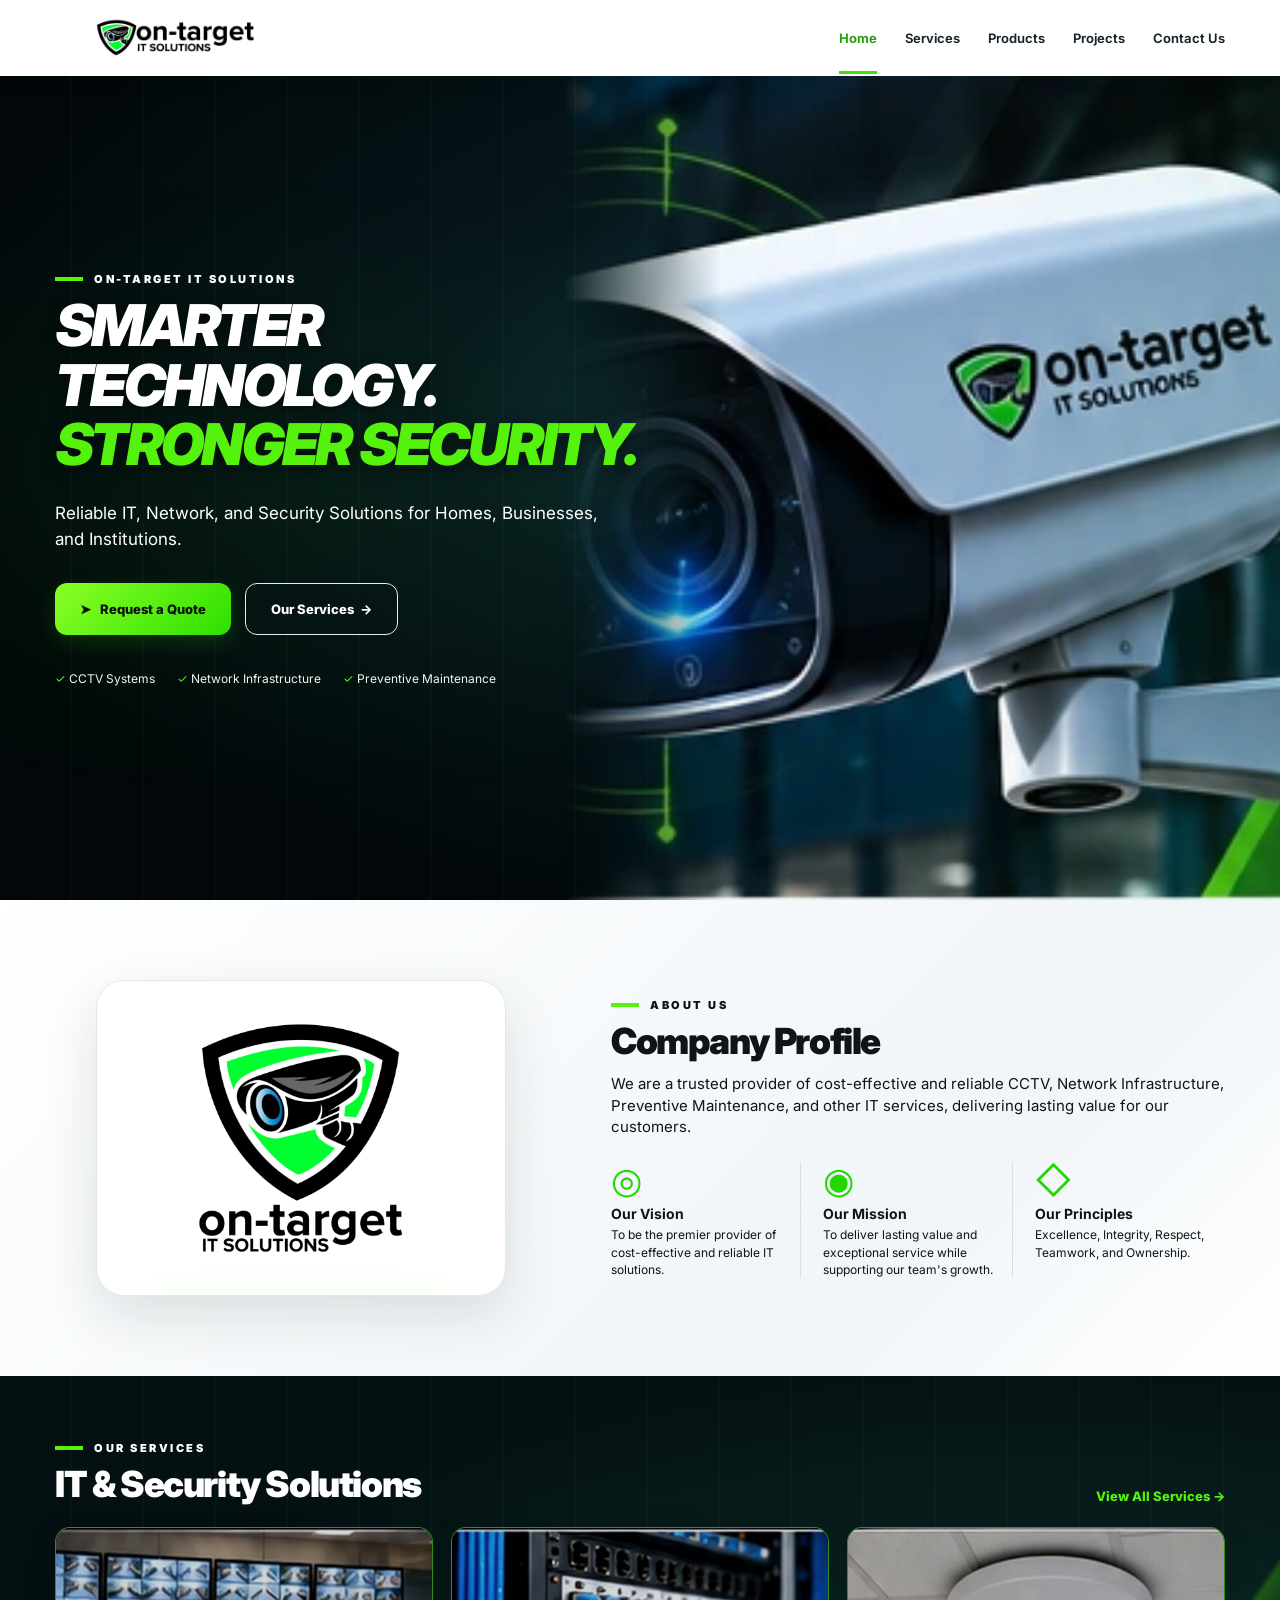
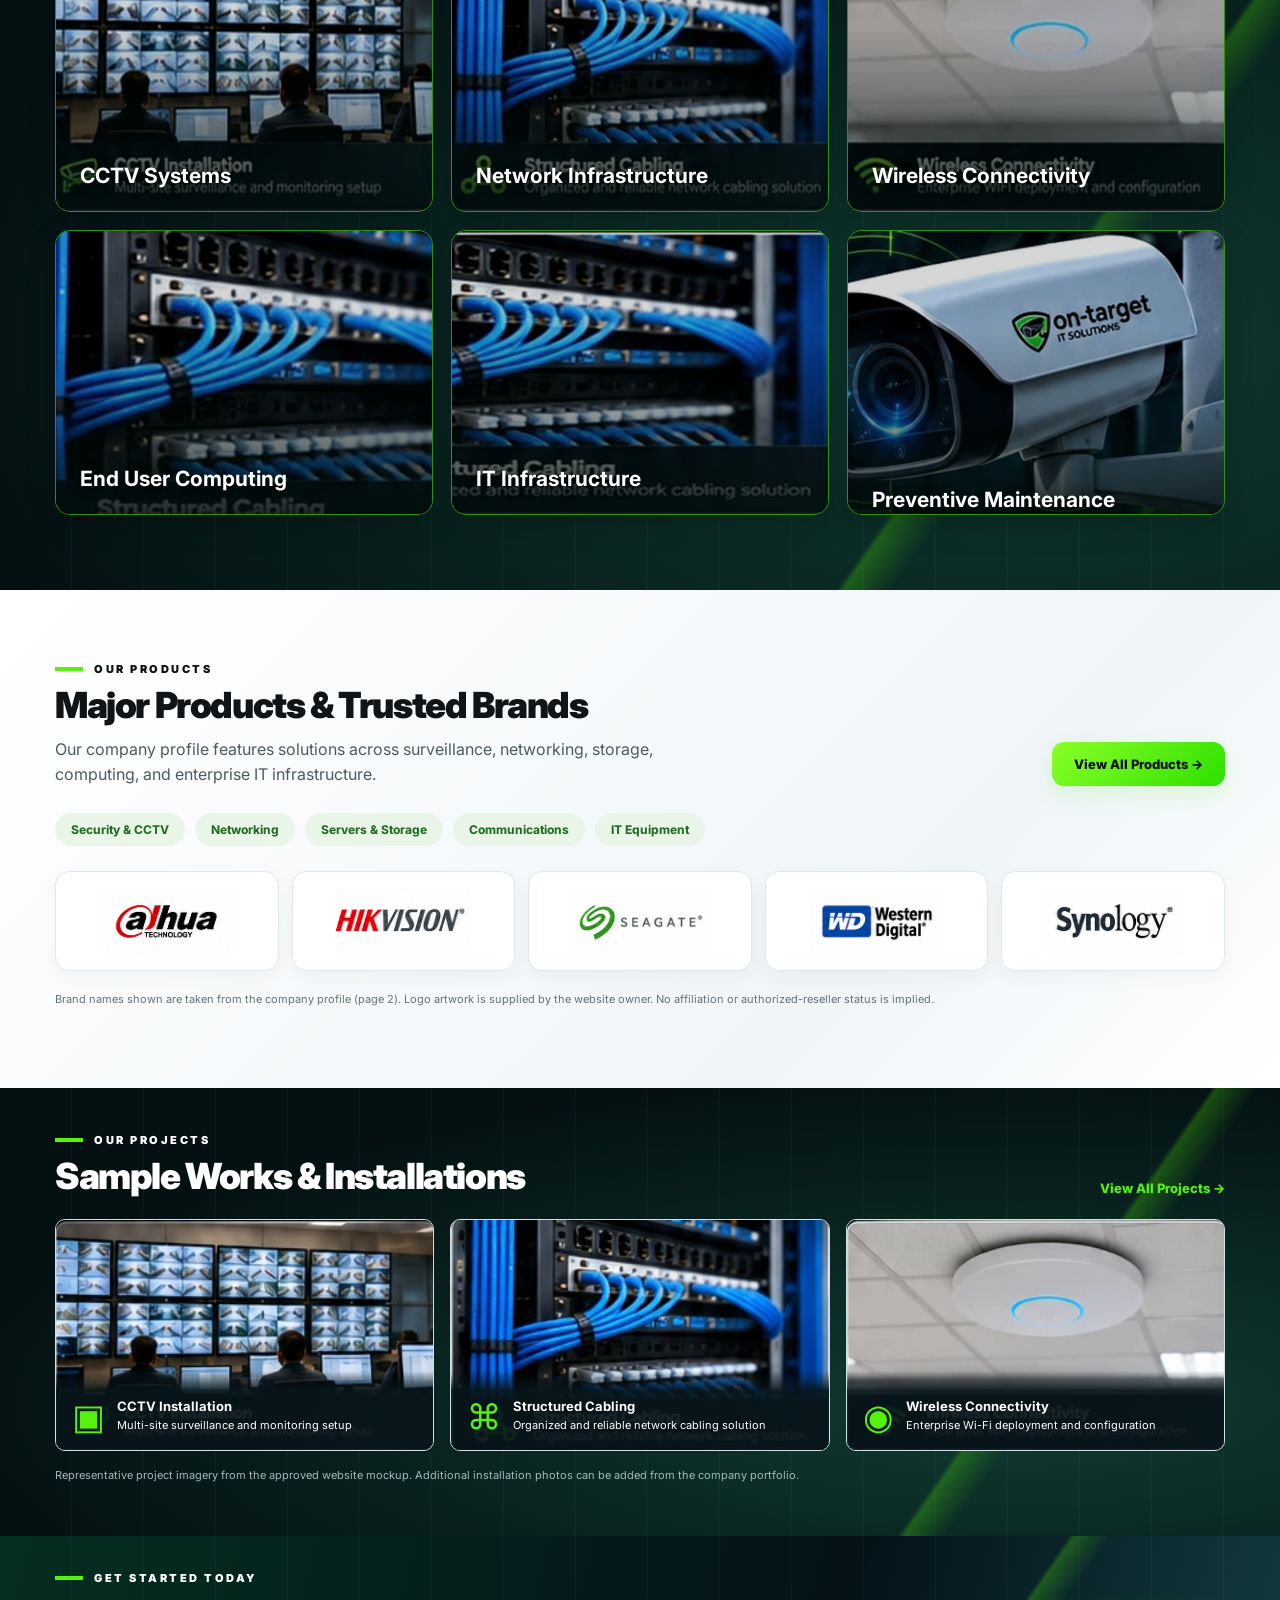
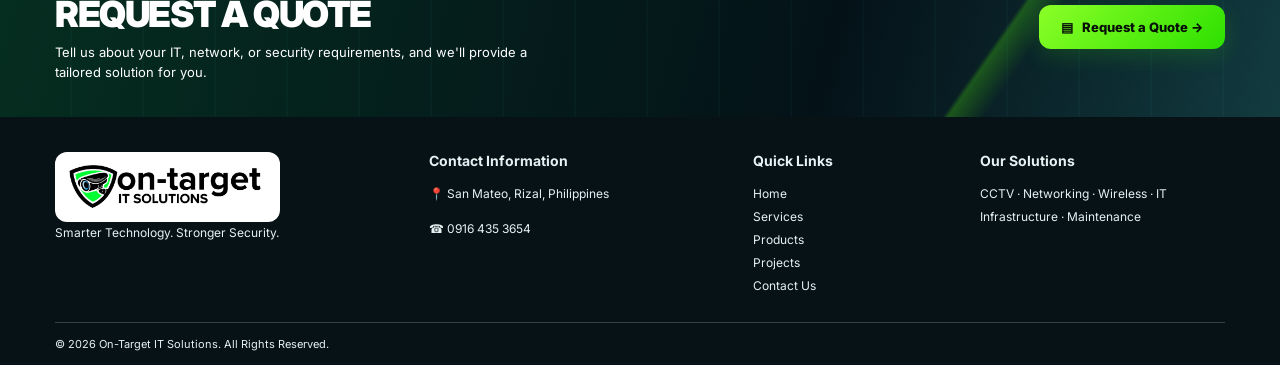
<file: index.html>
<!DOCTYPE html>

<html lang="en"><head><meta charset="utf-8"/><meta content="width=device-width,initial-scale=1" name="viewport"/><meta content="#071014" name="theme-color"/><meta content="On-Target IT Solutions offers CCTV systems, network infrastructure, wireless connectivity and preventive maintenance in Rizal, Philippines." name="description"/><title>On-Target IT Solutions | Home</title><link href="assets/logo-stacked.jpg" rel="icon"/><link href="https://fonts.googleapis.com" rel="preconnect"/><link crossorigin="" href="https://fonts.gstatic.com" rel="preconnect"/><link href="https://fonts.googleapis.com/css2?family=Inter:wght@400;500;600;700;800;900&amp;display=swap" rel="stylesheet"/><link href="css/styles.css" rel="stylesheet"/><script defer="" src="js/script.js"></script></head><body>
<div aria-label="Loading" id="preloader"><div class="loader-mark"><span class="lens"></span><span class="orbit orbit-one"></span><span class="orbit orbit-two"></span></div><strong>ON-TARGET <span>IT SOLUTIONS</span></strong></div>
<header class="site-header"><div class="container nav-wrap"><a aria-label="On-Target home" class="brand" href="#home"><img alt="On-Target IT Solutions logo" src="assets/logo-horizontal.jpg"/></a><button aria-expanded="false" aria-label="Toggle navigation" class="menu-toggle"><span></span><span></span><span></span></button><nav aria-label="Main navigation" class="nav-links"><a class="active" href="#home">Home</a><a class="" href="services/index.html">Services</a><a class="" href="products/index.html">Products</a><a class="" href="projects/index.html">Projects</a><a class="" href="contact/index.html">Contact Us</a></nav></div></header>
<main><section class="hero" id="home"><div class="hero-grid"></div><div class="hero-visual"><img alt="CCTV security camera" src="assets/hero-camera.webp"/></div><div class="container hero-inner"><div class="hero-copy reveal"><div class="eyebrow light">ON-TARGET IT SOLUTIONS</div><h1>SMARTER<br/>TECHNOLOGY.<br/><em>STRONGER SECURITY.</em></h1><p>Reliable IT, Network, and Security Solutions for Homes, Businesses, and Institutions.</p><div class="hero-actions"><a class="btn btn-primary" href="request-quote/index.html">➤   Request a Quote</a><a class="btn btn-outline" href="services/index.html">Our Services  →</a></div><div class="hero-points"><span>✓ CCTV Systems</span><span>✓ Network Infrastructure</span><span>✓ Preventive Maintenance</span></div></div></div></section><section class="about section-light about-enhanced" id="about"><div class="container about-layout"><div class="about-image reveal about-photo-intro about-stage"><div class="about-logo-card"><img alt="Original On-Target IT Solutions shield and company logo" src="assets/logo-stacked.jpg"/></div></div><div class="about-content reveal about-text-intro about-stage"><div class="eyebrow">ABOUT US</div><h2>Company Profile</h2><p class="lead">We are a trusted provider of cost-effective and reliable CCTV, Network Infrastructure, Preventive Maintenance, and other IT services, delivering lasting value for our customers.</p><div class="values"><article><div class="value-icon">◎</div><h3>Our Vision</h3><p>To be the premier provider of cost-effective and reliable IT solutions.</p></article><article><div class="value-icon">◉</div><h3>Our Mission</h3><p>To deliver lasting value and exceptional service while supporting our team's growth.</p></article><article><div class="value-icon">◇</div><h3>Our Principles</h3><p>Excellence, Integrity, Respect, Teamwork, and Ownership.</p></article></div></div></div></section><section class="services section-dark" id="services"><div class="container"><div class="section-heading reveal"><div><div class="eyebrow light">OUR SERVICES</div><h2>IT &amp; Security Solutions</h2></div><a class="section-link" href="services/">View All Services →</a></div><div class="service-grid"><article aria-label="CCTV Systems" class="service-card service-photo-card reveal" tabindex="0"><img alt="CCTV Systems service photo" class="service-photo" loading="lazy" src="assets/services/service-1.webp"/><div class="service-photo-shade"></div><div class="service-photo-content"><span class="service-photo-kicker">01 / OUR SERVICES</span><h3>CCTV Systems</h3><p>Installation, configuration, monitoring and maintenance.</p></div></article><article aria-label="Network Infrastructure" class="service-card service-photo-card reveal" tabindex="0"><img alt="Network Infrastructure service photo" class="service-photo" loading="lazy" src="assets/services/service-2.webp"/><div class="service-photo-shade"></div><div class="service-photo-content"><span class="service-photo-kicker">02 / OUR SERVICES</span><h3>Network Infrastructure</h3><p>LAN cabling, network switches, firewall and infrastructure.</p></div></article><article aria-label="Wireless Connectivity" class="service-card service-photo-card reveal" tabindex="0"><img alt="Wireless Connectivity service photo" class="service-photo" loading="lazy" src="assets/services/service-3.webp"/><div class="service-photo-shade"></div><div class="service-photo-content"><span class="service-photo-kicker">03 / OUR SERVICES</span><h3>Wireless Connectivity</h3><p>Wi-Fi access points and wireless coverage solutions.</p></div></article><article aria-label="End User Computing" class="service-card service-photo-card reveal" tabindex="0"><img alt="End User Computing service photo" class="service-photo" loading="lazy" src="assets/services/service-4.webp"/><div class="service-photo-shade"></div><div class="service-photo-content"><span class="service-photo-kicker">04 / OUR SERVICES</span><h3>End User Computing</h3><p>Laptops, desktops, MS Office and anti-virus solutions.</p></div></article><article aria-label="IT Infrastructure" class="service-card service-photo-card reveal" tabindex="0"><img alt="IT Infrastructure service photo" class="service-photo" loading="lazy" src="assets/services/service-5.webp"/><div class="service-photo-shade"></div><div class="service-photo-content"><span class="service-photo-kicker">05 / OUR SERVICES</span><h3>IT Infrastructure</h3><p>Servers, PABX/phone gateways, backup and restore.</p></div></article><article aria-label="Preventive Maintenance" class="service-card service-photo-card reveal" tabindex="0"><img alt="Preventive Maintenance service photo" class="service-photo" loading="lazy" src="assets/services/service-6.webp"/><div class="service-photo-shade"></div><div class="service-photo-content"><span class="service-photo-kicker">06 / OUR SERVICES</span><h3>Preventive Maintenance</h3><p>Routine maintenance to ensure system reliability.</p></div></article></div></div></section><section class="products section-light products-expanded" id="products"><div class="container"><div class="product-heading reveal"><div><div class="eyebrow">OUR PRODUCTS</div><h2>Major Products &amp; Trusted Brands</h2><p>Our company profile features solutions across surveillance, networking, storage, computing, and enterprise IT infrastructure.</p></div><a class="btn btn-primary" href="products/">View All Products →</a></div><div class="product-categories"><span>Security &amp; CCTV</span><span>Networking</span><span>Servers &amp; Storage</span><span>Communications</span><span>IT Equipment</span></div><div class="brand-showcase">
<div class="brand-tile reveal"><img alt="Dahua logo" class="brand-logo-image" loading="lazy" src="assets/brands/dahua.png"/></div><div class="brand-tile reveal"><img alt="HIKVISION logo" class="brand-logo-image" loading="lazy" src="assets/brands/hikvision.png"/></div><div class="brand-tile reveal"><img alt="Seagate logo" class="brand-logo-image" loading="lazy" src="assets/brands/seagate.png"/></div><div class="brand-tile reveal"><img alt="Western Digital logo" class="brand-logo-image" loading="lazy" src="assets/brands/western-digital.png"/></div><div class="brand-tile reveal"><img alt="Synology logo" class="brand-logo-image" loading="lazy" src="assets/brands/synology.png"/></div></div><p class="catalog-note">Brand names shown are taken from the company profile (page 2). Logo artwork is supplied by the website owner. No affiliation or authorized-reseller status is implied.</p></div></section><section class="projects section-dark" id="projects"><div class="container"><div class="section-heading reveal"><div><div class="eyebrow light">OUR PROJECTS</div><h2>Sample Works &amp; Installations</h2></div><a class="section-link" href="projects/">View All Projects →</a></div><div class="project-grid"><button class="project-card reveal" data-image="assets/project-cctv.webp" data-title="CCTV Installation"><img alt="CCTV monitoring installation" src="assets/project-cctv.webp"/><div class="project-caption"><span class="project-symbol">▣</span><div><h3>CCTV Installation</h3><p>Multi-site surveillance and monitoring setup</p></div></div></button><button class="project-card reveal" data-image="assets/project-cabling.webp" data-title="Structured Cabling"><img alt="Structured network cabling" src="assets/project-cabling.webp"/><div class="project-caption"><span class="project-symbol">⌘</span><div><h3>Structured Cabling</h3><p>Organized and reliable network cabling solution</p></div></div></button><button class="project-card reveal" data-image="assets/project-wifi.webp" data-title="Wireless Connectivity"><img alt="Wireless access point" src="assets/project-wifi.webp"/><div class="project-caption"><span class="project-symbol">◉</span><div><h3>Wireless Connectivity</h3><p>Enterprise Wi-Fi deployment and configuration</p></div></div></button></div><p class="project-note">Representative project imagery from the approved website mockup. Additional installation photos can be added from the company portfolio.</p></div></section><section class="cta" id="quote"><div class="container cta-layout"><div class="reveal"><div class="eyebrow light">GET STARTED TODAY</div><h2>REQUEST A QUOTE</h2><p>Tell us about your IT, network, or security requirements, and we'll provide a tailored solution for you.</p></div><a class="btn btn-primary" href="request-quote/index.html">▤   Request a Quote →</a></div></section></main>
<footer class="footer"><div class="container footer-grid"><div><a class="footer-brand" href="#home"><img alt="On-Target IT Solutions" src="assets/logo-horizontal.jpg"/></a><p>Smarter Technology. Stronger Security.</p></div><div><h3>Contact Information</h3><p>📍 San Mateo, Rizal, Philippines</p><p>☎ <a href="tel:+639164353654">0916 435 3654</a></p></div><div><h3>Quick Links</h3><a href="#home">Home</a><a href="services/index.html">Services</a><a href="products/index.html">Products</a><a href="projects/index.html">Projects</a><a href="contact/index.html">Contact Us</a></div><div><h3>Our Solutions</h3><p>CCTV · Networking · Wireless · IT Infrastructure · Maintenance</p></div></div><div class="container footer-bottom">© <span id="year"></span> On-Target IT Solutions. All Rights Reserved.</div></footer>
<div aria-label="Project photo" aria-modal="true" class="lightbox" hidden="" id="lightbox" role="dialog"><button aria-label="Close gallery" class="lightbox-close">×</button><img alt="Expanded project photo"/><p></p></div>
</body></html>
</file>
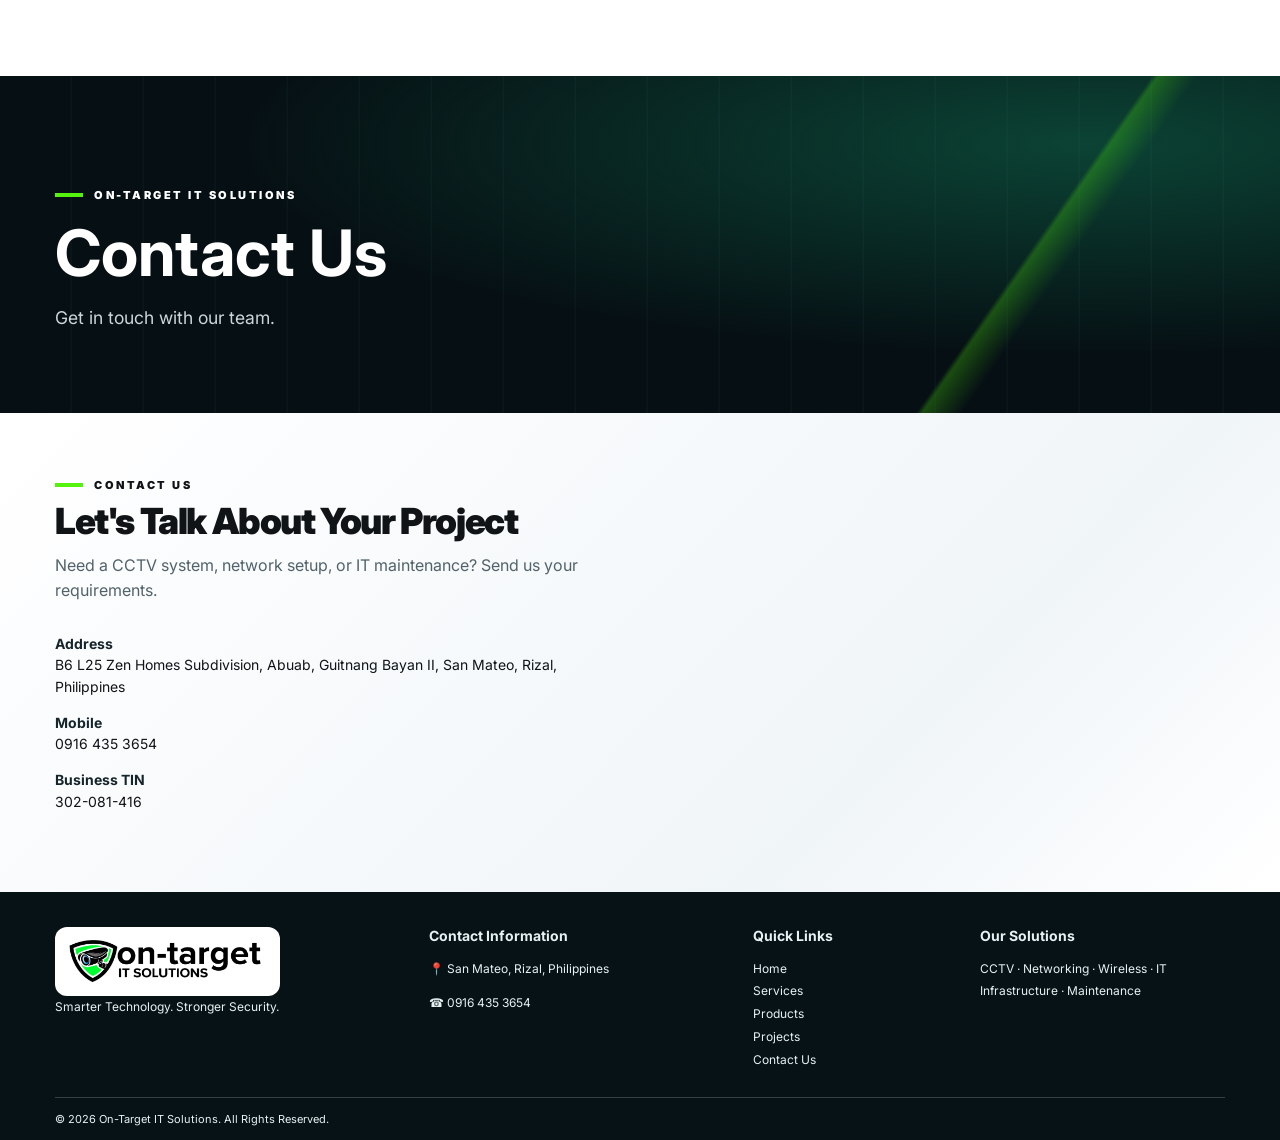
<file: contact/index.html>
<!DOCTYPE html>

<html lang="en"><head><meta charset="utf-8"/><meta content="width=device-width,initial-scale=1" name="viewport"/><meta content="#071014" name="theme-color"/><meta content="On-Target IT Solutions offers CCTV systems, network infrastructure, wireless connectivity and preventive maintenance in Rizal, Philippines." name="description"/><title>Contact | On-Target IT Solutions</title><link href="../assets/logo-stacked.jpg" rel="icon"/><link href="https://fonts.googleapis.com" rel="preconnect"/><link crossorigin="" href="https://fonts.gstatic.com" rel="preconnect"/><link href="https://fonts.googleapis.com/css2?family=Inter:wght@400;500;600;700;800;900&amp;display=swap" rel="stylesheet"/><link href="../css/styles.css" rel="stylesheet"/><script defer="" src="../js/script.js"></script></head><body>
<div aria-label="Loading" id="preloader"><div class="loader-mark"><span class="lens"></span><span class="orbit orbit-one"></span><span class="orbit orbit-two"></span></div><strong>ON-TARGET <span>IT SOLUTIONS</span></strong></div>
<header class="site-header"><div class="container nav-wrap"><a aria-label="On-Target home" class="brand" href="../index.html"><img alt="On-Target IT Solutions logo" src="../assets/logo-horizontal.jpg"/></a><button aria-expanded="false" aria-label="Toggle navigation" class="menu-toggle"><span></span><span></span><span></span></button><nav aria-label="Main navigation" class="nav-links"><a class="" href="../index.html">Home</a><a class="" href="../services/index.html">Services</a><a class="" href="../products/index.html">Products</a><a class="" href="../projects/index.html">Projects</a><a class="active" href="#contact">Contact Us</a></nav></div></header>
<main><section class="inner-page-hero section-dark"><div class="container reveal"><div class="eyebrow light">ON-TARGET IT SOLUTIONS</div><h1>Contact Us</h1><p>Get in touch with our team.</p></div></section><section class="inquiry section-light" id="contact"><div class="container inquiry-layout"><div class="reveal"><div class="eyebrow">CONTACT US</div><h2>Let's Talk About Your Project</h2><p>Need a CCTV system, network setup, or IT maintenance? Send us your requirements.</p><div class="contact-list"><p><strong>Address</strong><br/>B6 L25 Zen Homes Subdivision, Abuab, Guitnang Bayan II, San Mateo, Rizal, Philippines</p><p><strong>Mobile</strong><br/><a href="tel:+639164353654">0916 435 3654</a></p><p><strong>Business TIN</strong><br/>302-081-416</p></div></div></div></section></main>
<footer class="footer"><div class="container footer-grid"><div><a class="footer-brand" href="../index.html"><img alt="On-Target IT Solutions" src="../assets/logo-horizontal.jpg"/></a><p>Smarter Technology. Stronger Security.</p></div><div><h3>Contact Information</h3><p>📍 San Mateo, Rizal, Philippines</p><p>☎ <a href="tel:+639164353654">0916 435 3654</a></p></div><div><h3>Quick Links</h3><a href="../index.html">Home</a><a href="../services/index.html">Services</a><a href="../products/index.html">Products</a><a href="../projects/index.html">Projects</a><a href="#contact">Contact Us</a></div><div><h3>Our Solutions</h3><p>CCTV · Networking · Wireless · IT Infrastructure · Maintenance</p></div></div><div class="container footer-bottom">© <span id="year"></span> On-Target IT Solutions. All Rights Reserved.</div></footer>
<div aria-label="Project photo" aria-modal="true" class="lightbox" hidden="" id="lightbox" role="dialog"><button aria-label="Close gallery" class="lightbox-close">×</button><img alt="Expanded project photo"/><p></p></div>
</body></html>
</file>
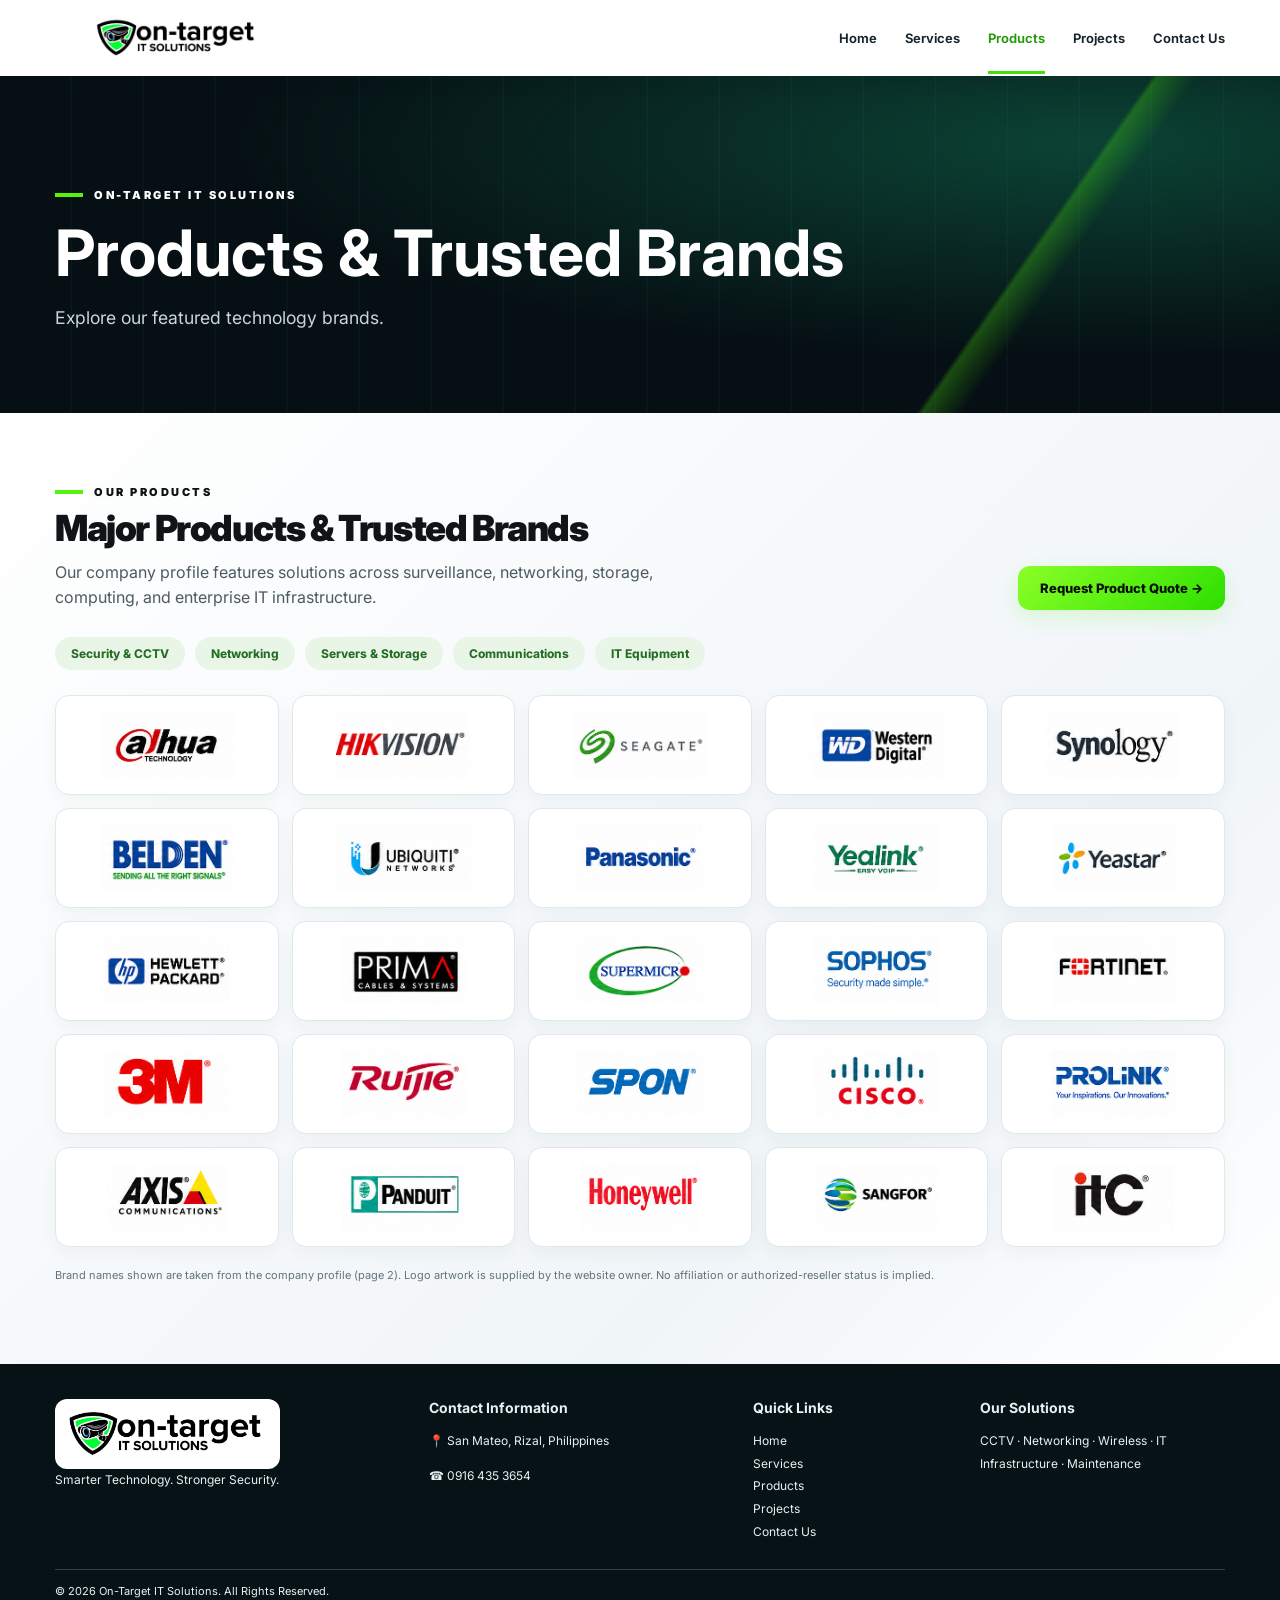
<file: products/index.html>
<!DOCTYPE html>

<html lang="en"><head><meta charset="utf-8"/><meta content="width=device-width,initial-scale=1" name="viewport"/><meta content="#071014" name="theme-color"/><meta content="On-Target IT Solutions offers CCTV systems, network infrastructure, wireless connectivity and preventive maintenance in Rizal, Philippines." name="description"/><title>Products | On-Target IT Solutions</title><link href="../assets/logo-stacked.jpg" rel="icon"/><link href="https://fonts.googleapis.com" rel="preconnect"/><link crossorigin="" href="https://fonts.gstatic.com" rel="preconnect"/><link href="https://fonts.googleapis.com/css2?family=Inter:wght@400;500;600;700;800;900&amp;display=swap" rel="stylesheet"/><link href="../css/styles.css" rel="stylesheet"/><script defer="" src="../js/script.js"></script></head><body>
<div aria-label="Loading" id="preloader"><div class="loader-mark"><span class="lens"></span><span class="orbit orbit-one"></span><span class="orbit orbit-two"></span></div><strong>ON-TARGET <span>IT SOLUTIONS</span></strong></div>
<header class="site-header"><div class="container nav-wrap"><a aria-label="On-Target home" class="brand" href="../index.html"><img alt="On-Target IT Solutions logo" src="../assets/logo-horizontal.jpg"/></a><button aria-expanded="false" aria-label="Toggle navigation" class="menu-toggle"><span></span><span></span><span></span></button><nav aria-label="Main navigation" class="nav-links"><a class="" href="../index.html">Home</a><a class="" href="../services/index.html">Services</a><a class="active" href="#products">Products</a><a class="" href="../projects/index.html">Projects</a><a class="" href="../contact/index.html">Contact Us</a></nav></div></header>
<main><section class="inner-page-hero section-dark"><div class="container reveal"><div class="eyebrow light">ON-TARGET IT SOLUTIONS</div><h1>Products &amp; Trusted Brands</h1><p>Explore our featured technology brands.</p></div></section><section class="products section-light products-expanded" id="products"><div class="container"><div class="product-heading reveal"><div><div class="eyebrow">OUR PRODUCTS</div><h2>Major Products &amp; Trusted Brands</h2><p>Our company profile features solutions across surveillance, networking, storage, computing, and enterprise IT infrastructure.</p></div><a class="btn btn-primary" href="../request-quote/index.html">Request Product Quote →</a></div><div class="product-categories"><span>Security &amp; CCTV</span><span>Networking</span><span>Servers &amp; Storage</span><span>Communications</span><span>IT Equipment</span></div><div class="brand-showcase">
<div class="brand-tile reveal"><img alt="Dahua logo" class="brand-logo-image" loading="lazy" src="../assets/brands/dahua.png"/></div><div class="brand-tile reveal"><img alt="HIKVISION logo" class="brand-logo-image" loading="lazy" src="../assets/brands/hikvision.png"/></div><div class="brand-tile reveal"><img alt="Seagate logo" class="brand-logo-image" loading="lazy" src="../assets/brands/seagate.png"/></div><div class="brand-tile reveal"><img alt="Western Digital logo" class="brand-logo-image" loading="lazy" src="../assets/brands/western-digital.png"/></div><div class="brand-tile reveal"><img alt="Synology logo" class="brand-logo-image" loading="lazy" src="../assets/brands/synology.png"/></div><div class="brand-tile reveal"><img alt="BELDEN logo" class="brand-logo-image" loading="lazy" src="../assets/brands/belden.png"/></div><div class="brand-tile reveal"><img alt="Ubiquiti logo" class="brand-logo-image" loading="lazy" src="../assets/brands/ubiquiti.png"/></div><div class="brand-tile reveal"><img alt="Panasonic logo" class="brand-logo-image" loading="lazy" src="../assets/brands/panasonic.png"/></div><div class="brand-tile reveal"><img alt="Yealink logo" class="brand-logo-image" loading="lazy" src="../assets/brands/yealink.png"/></div><div class="brand-tile reveal"><img alt="Yeastar logo" class="brand-logo-image" loading="lazy" src="../assets/brands/yeastar.png"/></div><div class="brand-tile reveal"><img alt="Hewlett Packard logo" class="brand-logo-image" loading="lazy" src="../assets/brands/hewlett-packard.png"/></div><div class="brand-tile reveal"><img alt="PRIMA logo" class="brand-logo-image" loading="lazy" src="../assets/brands/prima.png"/></div><div class="brand-tile reveal"><img alt="Supermicro logo" class="brand-logo-image" loading="lazy" src="../assets/brands/supermicro.png"/></div><div class="brand-tile reveal"><img alt="Sophos logo" class="brand-logo-image" loading="lazy" src="../assets/brands/sophos.png"/></div><div class="brand-tile reveal"><img alt="Fortinet logo" class="brand-logo-image" loading="lazy" src="../assets/brands/fortinet.png"/></div><div class="brand-tile reveal"><img alt="3M logo" class="brand-logo-image" loading="lazy" src="../assets/brands/3m.png"/></div><div class="brand-tile reveal"><img alt="Ruijie logo" class="brand-logo-image" loading="lazy" src="../assets/brands/ruijie.png"/></div><div class="brand-tile reveal"><img alt="SPON logo" class="brand-logo-image" loading="lazy" src="../assets/brands/epon.png"/></div><div class="brand-tile reveal"><img alt="Cisco logo" class="brand-logo-image" loading="lazy" src="../assets/brands/cisco.png"/></div><div class="brand-tile reveal"><img alt="Prolink logo" class="brand-logo-image" loading="lazy" src="../assets/brands/prolink.png"/></div><div class="brand-tile reveal"><img alt="AXIS logo" class="brand-logo-image" loading="lazy" src="../assets/brands/axis.png"/></div><div class="brand-tile reveal"><img alt="Panduit logo" class="brand-logo-image" loading="lazy" src="../assets/brands/panduit.png"/></div><div class="brand-tile reveal"><img alt="Honeywell logo" class="brand-logo-image" loading="lazy" src="../assets/brands/honeywell.png"/></div><div class="brand-tile reveal"><img alt="Sangfor logo" class="brand-logo-image" loading="lazy" src="../assets/brands/sangfor.png"/></div><div class="brand-tile reveal"><img alt="ITC logo" class="brand-logo-image" loading="lazy" src="../assets/brands/itc.png"/></div></div><p class="catalog-note">Brand names shown are taken from the company profile (page 2). Logo artwork is supplied by the website owner. No affiliation or authorized-reseller status is implied.</p></div></section></main>
<footer class="footer"><div class="container footer-grid"><div><a class="footer-brand" href="../index.html"><img alt="On-Target IT Solutions" src="../assets/logo-horizontal.jpg"/></a><p>Smarter Technology. Stronger Security.</p></div><div><h3>Contact Information</h3><p>📍 San Mateo, Rizal, Philippines</p><p>☎ <a href="tel:+639164353654">0916 435 3654</a></p></div><div><h3>Quick Links</h3><a href="../index.html">Home</a><a href="../services/index.html">Services</a><a href="#products">Products</a><a href="../projects/index.html">Projects</a><a href="../contact/index.html">Contact Us</a></div><div><h3>Our Solutions</h3><p>CCTV · Networking · Wireless · IT Infrastructure · Maintenance</p></div></div><div class="container footer-bottom">© <span id="year"></span> On-Target IT Solutions. All Rights Reserved.</div></footer>
<div aria-label="Project photo" aria-modal="true" class="lightbox" hidden="" id="lightbox" role="dialog"><button aria-label="Close gallery" class="lightbox-close">×</button><img alt="Expanded project photo"/><p></p></div>
</body></html>
</file>
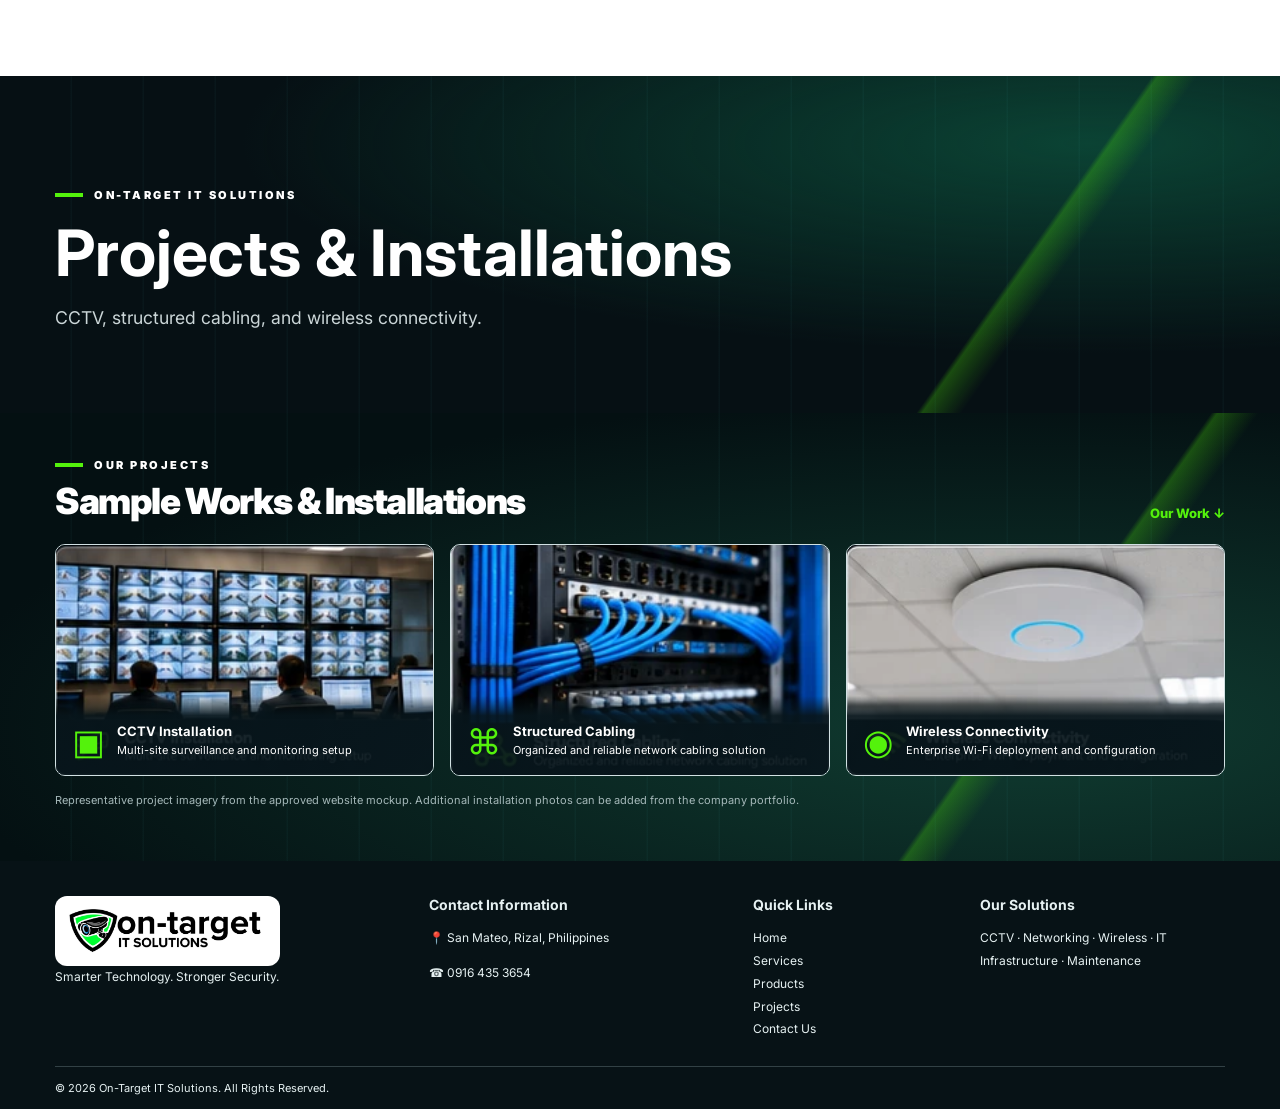
<file: projects/index.html>
<!DOCTYPE html>

<html lang="en"><head><meta charset="utf-8"/><meta content="width=device-width,initial-scale=1" name="viewport"/><meta content="#071014" name="theme-color"/><meta content="On-Target IT Solutions offers CCTV systems, network infrastructure, wireless connectivity and preventive maintenance in Rizal, Philippines." name="description"/><title>Projects | On-Target IT Solutions</title><link href="../assets/logo-stacked.jpg" rel="icon"/><link href="https://fonts.googleapis.com" rel="preconnect"/><link crossorigin="" href="https://fonts.gstatic.com" rel="preconnect"/><link href="https://fonts.googleapis.com/css2?family=Inter:wght@400;500;600;700;800;900&amp;display=swap" rel="stylesheet"/><link href="../css/styles.css" rel="stylesheet"/><script defer="" src="../js/script.js"></script></head><body>
<div aria-label="Loading" id="preloader"><div class="loader-mark"><span class="lens"></span><span class="orbit orbit-one"></span><span class="orbit orbit-two"></span></div><strong>ON-TARGET <span>IT SOLUTIONS</span></strong></div>
<header class="site-header"><div class="container nav-wrap"><a aria-label="On-Target home" class="brand" href="../index.html"><img alt="On-Target IT Solutions logo" src="../assets/logo-horizontal.jpg"/></a><button aria-expanded="false" aria-label="Toggle navigation" class="menu-toggle"><span></span><span></span><span></span></button><nav aria-label="Main navigation" class="nav-links"><a class="" href="../index.html">Home</a><a class="" href="../services/index.html">Services</a><a class="" href="../products/index.html">Products</a><a class="active" href="#projects">Projects</a><a class="" href="../contact/index.html">Contact Us</a></nav></div></header>
<main><section class="inner-page-hero section-dark"><div class="container reveal"><div class="eyebrow light">ON-TARGET IT SOLUTIONS</div><h1>Projects &amp; Installations</h1><p>CCTV, structured cabling, and wireless connectivity.</p></div></section><section class="projects section-dark" id="projects"><div class="container"><div class="section-heading reveal"><div><div class="eyebrow light">OUR PROJECTS</div><h2>Sample Works &amp; Installations</h2></div><span class="section-link">Our Work ↓</span></div><div class="project-grid"><button class="project-card reveal" data-image="../assets/project-cctv.webp" data-title="CCTV Installation"><img alt="CCTV monitoring installation" src="../assets/project-cctv.webp"/><div class="project-caption"><span class="project-symbol">▣</span><div><h3>CCTV Installation</h3><p>Multi-site surveillance and monitoring setup</p></div></div></button><button class="project-card reveal" data-image="../assets/project-cabling.webp" data-title="Structured Cabling"><img alt="Structured network cabling" src="../assets/project-cabling.webp"/><div class="project-caption"><span class="project-symbol">⌘</span><div><h3>Structured Cabling</h3><p>Organized and reliable network cabling solution</p></div></div></button><button class="project-card reveal" data-image="../assets/project-wifi.webp" data-title="Wireless Connectivity"><img alt="Wireless access point" src="../assets/project-wifi.webp"/><div class="project-caption"><span class="project-symbol">◉</span><div><h3>Wireless Connectivity</h3><p>Enterprise Wi-Fi deployment and configuration</p></div></div></button></div><p class="project-note">Representative project imagery from the approved website mockup. Additional installation photos can be added from the company portfolio.</p></div></section></main>
<footer class="footer"><div class="container footer-grid"><div><a class="footer-brand" href="../index.html"><img alt="On-Target IT Solutions" src="../assets/logo-horizontal.jpg"/></a><p>Smarter Technology. Stronger Security.</p></div><div><h3>Contact Information</h3><p>📍 San Mateo, Rizal, Philippines</p><p>☎ <a href="tel:+639164353654">0916 435 3654</a></p></div><div><h3>Quick Links</h3><a href="../index.html">Home</a><a href="../services/index.html">Services</a><a href="../products/index.html">Products</a><a href="#projects">Projects</a><a href="../contact/index.html">Contact Us</a></div><div><h3>Our Solutions</h3><p>CCTV · Networking · Wireless · IT Infrastructure · Maintenance</p></div></div><div class="container footer-bottom">© <span id="year"></span> On-Target IT Solutions. All Rights Reserved.</div></footer>
<div aria-label="Project photo" aria-modal="true" class="lightbox" hidden="" id="lightbox" role="dialog"><button aria-label="Close gallery" class="lightbox-close">×</button><img alt="Expanded project photo"/><p></p></div>
</body></html>
</file>
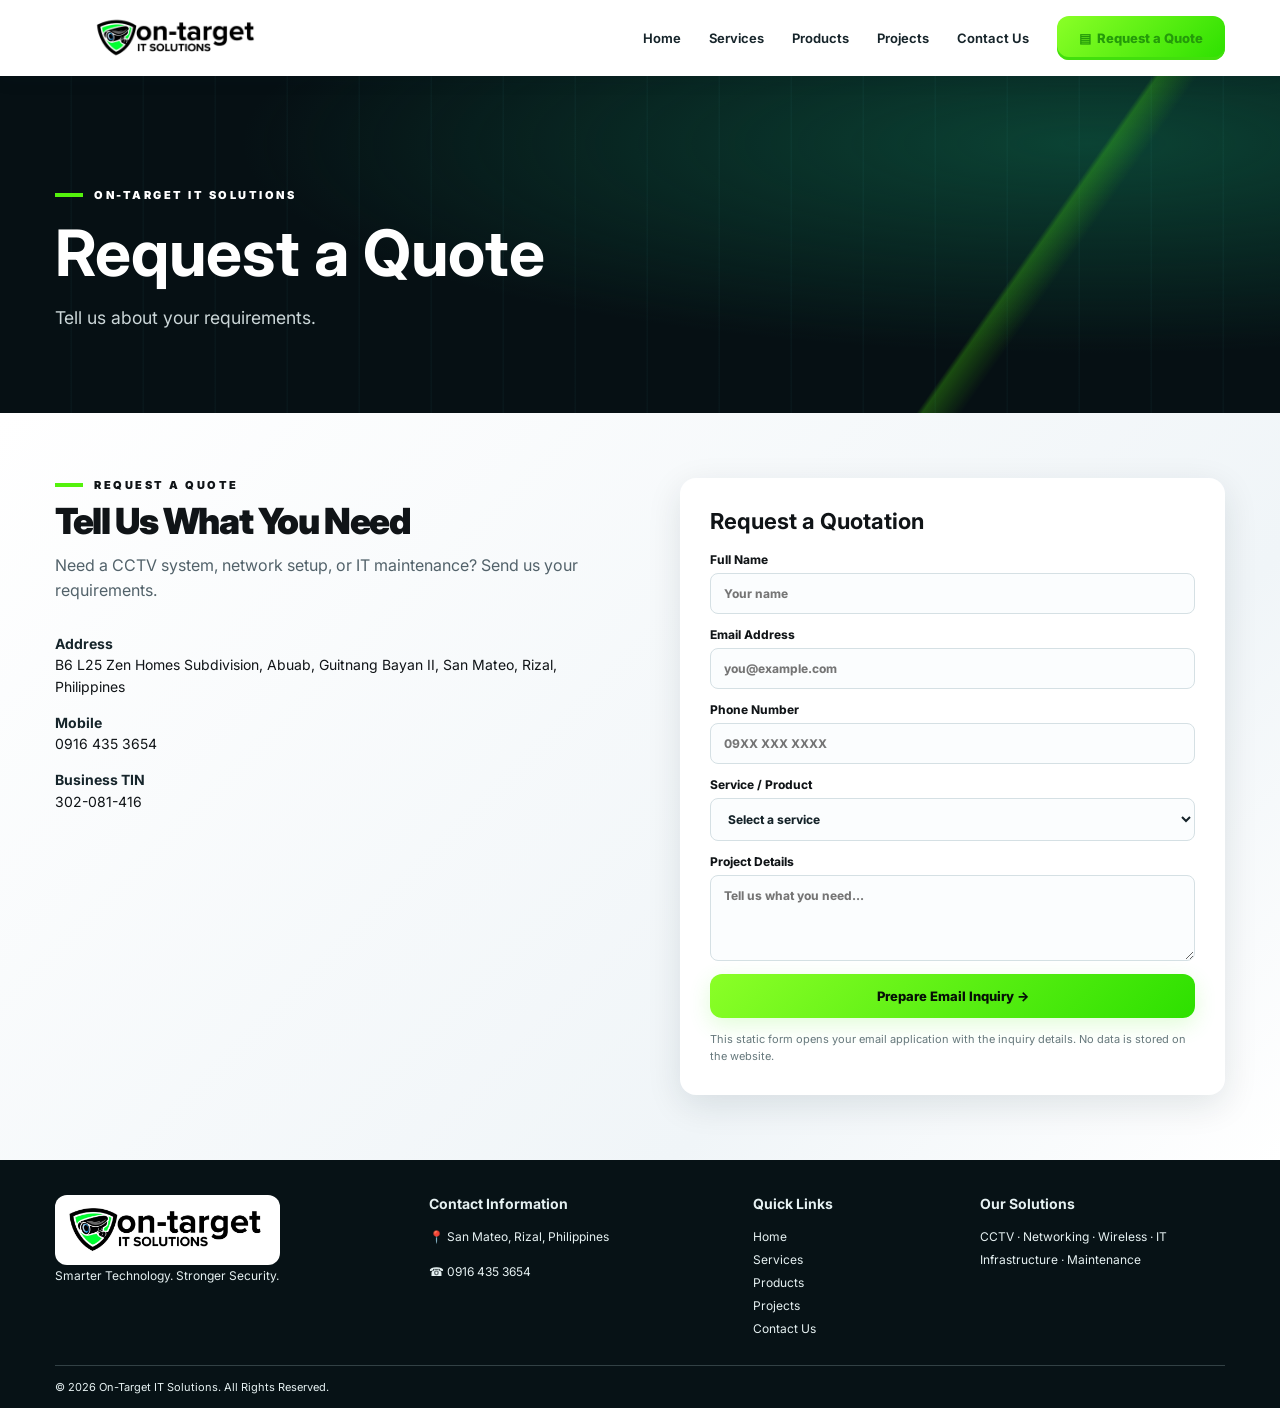
<file: request-quote/index.html>
<!DOCTYPE html>

<html lang="en"><head><meta charset="utf-8"/><meta content="width=device-width,initial-scale=1" name="viewport"/><meta content="#071014" name="theme-color"/><meta content="On-Target IT Solutions offers CCTV systems, network infrastructure, wireless connectivity and preventive maintenance in Rizal, Philippines." name="description"/><title>Request a Quote | On-Target IT Solutions</title><link href="../assets/logo-stacked.jpg" rel="icon"/><link href="https://fonts.googleapis.com" rel="preconnect"/><link crossorigin="" href="https://fonts.gstatic.com" rel="preconnect"/><link href="https://fonts.googleapis.com/css2?family=Inter:wght@400;500;600;700;800;900&amp;display=swap" rel="stylesheet"/><link href="../css/styles.css" rel="stylesheet"/><script defer="" src="../js/script.js"></script></head><body>
<div aria-label="Loading" id="preloader"><div class="loader-mark"><span class="lens"></span><span class="orbit orbit-one"></span><span class="orbit orbit-two"></span></div><strong>ON-TARGET <span>IT SOLUTIONS</span></strong></div>
<header class="site-header"><div class="container nav-wrap"><a aria-label="On-Target home" class="brand" href="../index.html"><img alt="On-Target IT Solutions logo" src="../assets/logo-horizontal.jpg"/></a><button aria-expanded="false" aria-label="Toggle navigation" class="menu-toggle"><span></span><span></span><span></span></button><nav aria-label="Main navigation" class="nav-links"><a class="" href="../index.html">Home</a><a class="" href="../services/index.html">Services</a><a class="" href="../products/index.html">Products</a><a class="" href="../projects/index.html">Projects</a><a class="" href="../contact/index.html">Contact Us</a><a class="btn btn-primary nav-quote active" href="#quote-form">▤  Request a Quote</a></nav></div></header>
<main><section class="inner-page-hero section-dark"><div class="container reveal"><div class="eyebrow light">ON-TARGET IT SOLUTIONS</div><h1>Request a Quote</h1><p>Tell us about your requirements.</p></div></section><section class="inquiry section-light" id="quote-details"><div class="container inquiry-layout"><div class="reveal"><div class="eyebrow">REQUEST A QUOTE</div><h2>Tell Us What You Need</h2><p>Need a CCTV system, network setup, or IT maintenance? Send us your requirements.</p><div class="contact-list"><p><strong>Address</strong><br/>B6 L25 Zen Homes Subdivision, Abuab, Guitnang Bayan II, San Mateo, Rizal, Philippines</p><p><strong>Mobile</strong><br/><a href="tel:+639164353654">0916 435 3654</a></p><p><strong>Business TIN</strong><br/>302-081-416</p></div></div><form class="quote-form reveal" id="quote-form"><h3>Request a Quotation</h3><label>Full Name <input name="name" placeholder="Your name" required=""/></label><label>Email Address <input name="email" placeholder="you@example.com" required="" type="email"/></label><label>Phone Number <input name="phone" placeholder="09XX XXX XXXX" required="" type="tel"/></label><label>Service / Product <select name="service" required=""><option value="">Select a service</option><option>CCTV Systems</option><option>Network Infrastructure</option><option>Wireless Connectivity</option><option>End User Computing</option><option>IT Infrastructure</option><option>Preventive Maintenance</option><option>Product Inquiry</option><option>Other</option></select></label><label>Project Details <textarea name="details" placeholder="Tell us what you need..." required="" rows="4"></textarea></label><button class="btn btn-primary" type="submit">Prepare Email Inquiry →</button><p class="form-hint">This static form opens your email application with the inquiry details. No data is stored on the website.</p></form></div></section></main>
<footer class="footer"><div class="container footer-grid"><div><a class="footer-brand" href="../index.html"><img alt="On-Target IT Solutions" src="../assets/logo-horizontal.jpg"/></a><p>Smarter Technology. Stronger Security.</p></div><div><h3>Contact Information</h3><p>📍 San Mateo, Rizal, Philippines</p><p>☎ <a href="tel:+639164353654">0916 435 3654</a></p></div><div><h3>Quick Links</h3><a href="../index.html">Home</a><a href="../services/index.html">Services</a><a href="../products/index.html">Products</a><a href="../projects/index.html">Projects</a><a href="../contact/index.html">Contact Us</a></div><div><h3>Our Solutions</h3><p>CCTV · Networking · Wireless · IT Infrastructure · Maintenance</p></div></div><div class="container footer-bottom">© <span id="year"></span> On-Target IT Solutions. All Rights Reserved.</div></footer>
<div aria-label="Project photo" aria-modal="true" class="lightbox" hidden="" id="lightbox" role="dialog"><button aria-label="Close gallery" class="lightbox-close">×</button><img alt="Expanded project photo"/><p></p></div>
</body></html>
</file>
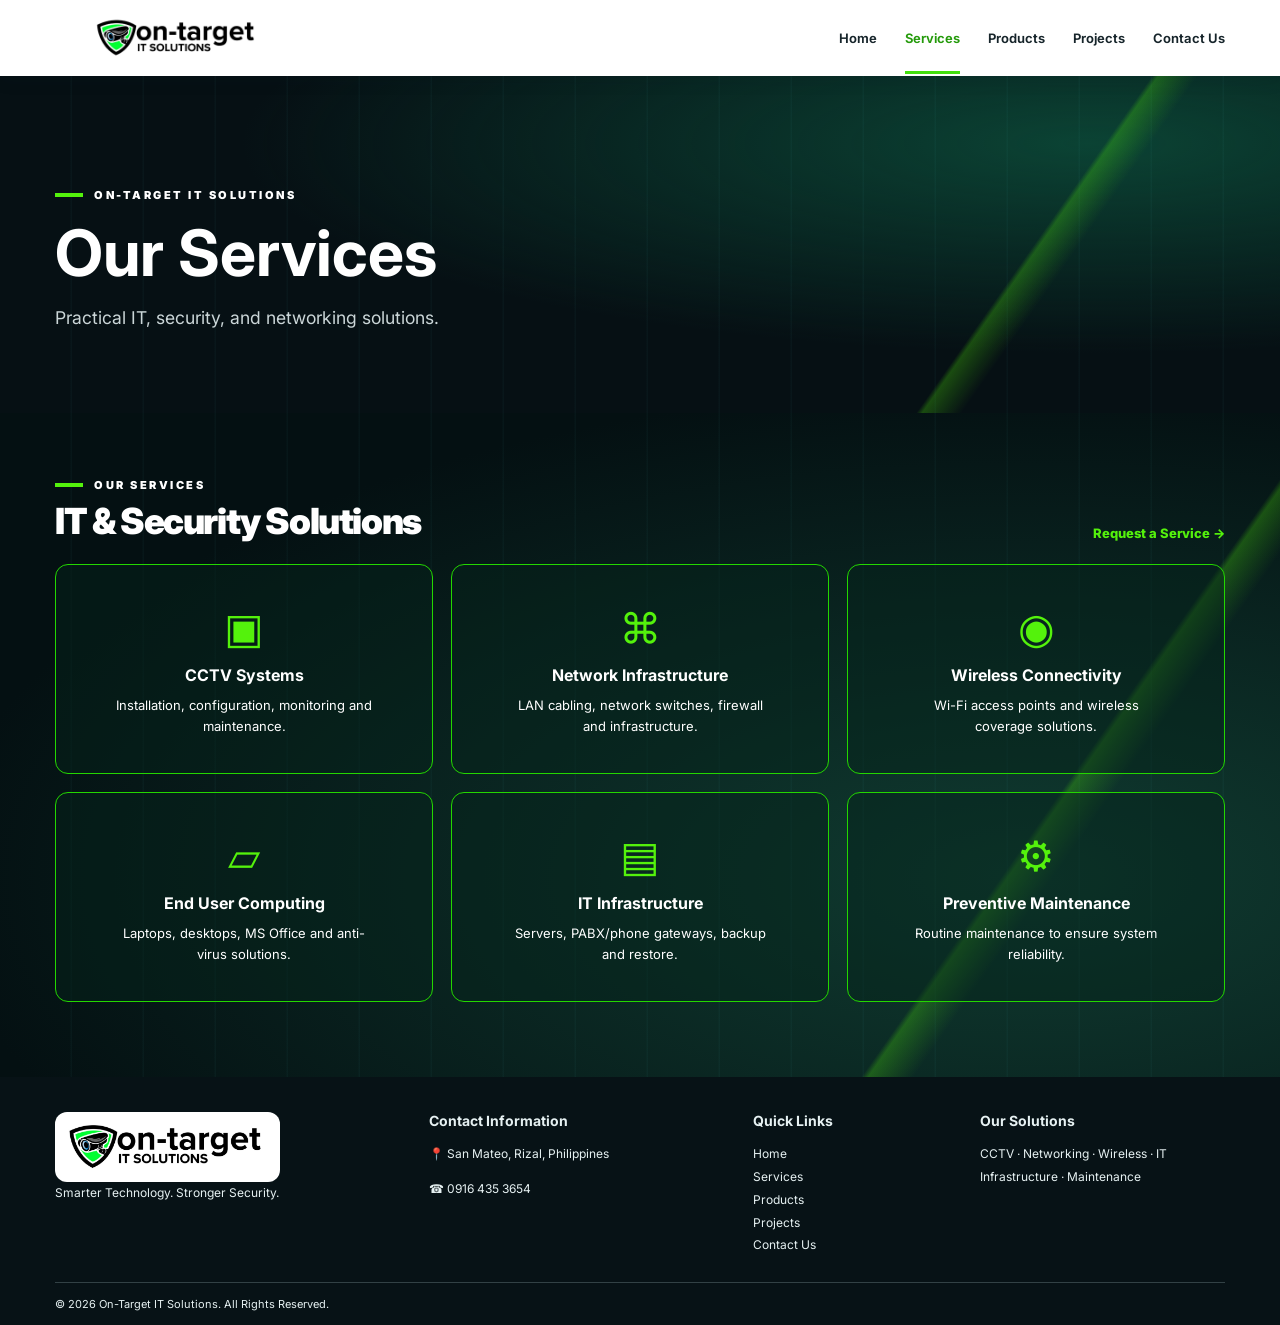
<file: services/index.html>
<!DOCTYPE html>

<html lang="en"><head><meta charset="utf-8"/><meta content="width=device-width,initial-scale=1" name="viewport"/><meta content="#071014" name="theme-color"/><meta content="On-Target IT Solutions offers CCTV systems, network infrastructure, wireless connectivity and preventive maintenance in Rizal, Philippines." name="description"/><title>Services | On-Target IT Solutions</title><link href="../assets/logo-stacked.jpg" rel="icon"/><link href="https://fonts.googleapis.com" rel="preconnect"/><link crossorigin="" href="https://fonts.gstatic.com" rel="preconnect"/><link href="https://fonts.googleapis.com/css2?family=Inter:wght@400;500;600;700;800;900&amp;display=swap" rel="stylesheet"/><link href="../css/styles.css" rel="stylesheet"/><script defer="" src="../js/script.js"></script></head><body>
<div aria-label="Loading" id="preloader"><div class="loader-mark"><span class="lens"></span><span class="orbit orbit-one"></span><span class="orbit orbit-two"></span></div><strong>ON-TARGET <span>IT SOLUTIONS</span></strong></div>
<header class="site-header"><div class="container nav-wrap"><a aria-label="On-Target home" class="brand" href="../index.html"><img alt="On-Target IT Solutions logo" src="../assets/logo-horizontal.jpg"/></a><button aria-expanded="false" aria-label="Toggle navigation" class="menu-toggle"><span></span><span></span><span></span></button><nav aria-label="Main navigation" class="nav-links"><a class="" href="../index.html">Home</a><a class="active" href="#services">Services</a><a class="" href="../products/index.html">Products</a><a class="" href="../projects/index.html">Projects</a><a class="" href="../contact/index.html">Contact Us</a></nav></div></header>
<main><section class="inner-page-hero section-dark"><div class="container reveal"><div class="eyebrow light">ON-TARGET IT SOLUTIONS</div><h1>Our Services</h1><p>Practical IT, security, and networking solutions.</p></div></section><section class="services section-dark" id="services"><div class="container"><div class="section-heading reveal"><div><div class="eyebrow light">OUR SERVICES</div><h2>IT &amp; Security Solutions</h2></div><a class="section-link" href="../request-quote/index.html">Request a Service →</a></div><div class="service-grid"><article class="service-card reveal"><div class="service-icon">▣</div><h3>CCTV Systems</h3><p>Installation, configuration, monitoring and maintenance.</p></article><article class="service-card reveal"><div class="service-icon">⌘</div><h3>Network Infrastructure</h3><p>LAN cabling, network switches, firewall and infrastructure.</p></article><article class="service-card reveal"><div class="service-icon">◉</div><h3>Wireless Connectivity</h3><p>Wi-Fi access points and wireless coverage solutions.</p></article><article class="service-card reveal"><div class="service-icon">▱</div><h3>End User Computing</h3><p>Laptops, desktops, MS Office and anti-virus solutions.</p></article><article class="service-card reveal"><div class="service-icon">▤</div><h3>IT Infrastructure</h3><p>Servers, PABX/phone gateways, backup and restore.</p></article><article class="service-card reveal"><div class="service-icon">⚙</div><h3>Preventive Maintenance</h3><p>Routine maintenance to ensure system reliability.</p></article></div></div></section></main>
<footer class="footer"><div class="container footer-grid"><div><a class="footer-brand" href="../index.html"><img alt="On-Target IT Solutions" src="../assets/logo-horizontal.jpg"/></a><p>Smarter Technology. Stronger Security.</p></div><div><h3>Contact Information</h3><p>📍 San Mateo, Rizal, Philippines</p><p>☎ <a href="tel:+639164353654">0916 435 3654</a></p></div><div><h3>Quick Links</h3><a href="../index.html">Home</a><a href="#services">Services</a><a href="../products/index.html">Products</a><a href="../projects/index.html">Projects</a><a href="../contact/index.html">Contact Us</a></div><div><h3>Our Solutions</h3><p>CCTV · Networking · Wireless · IT Infrastructure · Maintenance</p></div></div><div class="container footer-bottom">© <span id="year"></span> On-Target IT Solutions. All Rights Reserved.</div></footer>
<div aria-label="Project photo" aria-modal="true" class="lightbox" hidden="" id="lightbox" role="dialog"><button aria-label="Close gallery" class="lightbox-close">×</button><img alt="Expanded project photo"/><p></p></div>
</body></html>
</file>
<file: css/styles.css>
:root{--green:#54f20c;--green2:#23d700;--ink:#071014;--dark:#071619;--muted:#637079;--white:#fff}*{box-sizing:border-box}html{scroll-behavior:smooth;scroll-padding-top:85px}body{margin:0;font-family:Inter,Arial,sans-serif;color:#101417;background:#fff}button,input,textarea,select{font:inherit}button,a{-webkit-tap-highlight-color:transparent}a{text-decoration:none;color:inherit}img{max-width:100%;display:block}.container{width:min(1170px,calc(100% - 48px));margin:auto}h1,h2,h3,p{margin-top:0}h2{font-size:clamp(25px,3vw,36px);letter-spacing:-1.4px;line-height:1.08;margin-bottom:12px;font-weight:900}p{line-height:1.55}.site-header{position:sticky;top:0;z-index:50;background:#080e11;box-shadow:0 3px 20px #0004}.nav-wrap{height:76px;display:flex;align-items:center;justify-content:space-between;gap:30px}.brand{width:245px;height:58px;display:flex;align-items:center;overflow:hidden}.brand img{width:100%;height:100%;object-fit:contain;filter:none}.nav-links{display:flex;align-items:center;gap:28px;color:#fff;font-size:13px;font-weight:650}.nav-links>a:not(.btn){padding:28px 0;transition:color .2s}.nav-links>a:hover,.nav-links>a.active{color:var(--green)}.nav-links>a.active{box-shadow:inset 0 -2px var(--green)}.btn{display:inline-flex;align-items:center;justify-content:center;gap:8px;border:0;border-radius:12px;padding:14px 22px;font-weight:800;font-size:13px;cursor:pointer;transition:transform .2s,box-shadow .2s}.btn:hover{transform:translateY(-3px)}.btn-primary{background:linear-gradient(135deg,#8bff27,#2de000);color:#061006;box-shadow:0 7px 22px #41f00028}.btn-outline{border:1px solid #e3f0ec;color:white;background:#07141799}.menu-toggle{display:none}.hero{position:relative;overflow:hidden;min-height:465px;background:radial-gradient(ellipse at 80% 40%,#16444c 0%,#07171c 40%,#020809 78%);color:#fff}.hero:before,.section-dark:before,.cta:before{content:"";position:absolute;inset:0;pointer-events:none;background:linear-gradient(125deg,transparent 76%,#51ef0644 76.4%,transparent 79%),repeating-linear-gradient(90deg,transparent 0 70px,#5befff08 71px 72px)}.hero-grid{position:absolute;inset:0;background:radial-gradient(circle at 20% 30%,#4cf10b0b,transparent 40%)}.hero-inner{min-height:465px;display:flex;align-items:center;position:relative;z-index:2}.hero-copy{width:56%;padding:55px 0}.eyebrow{font-size:11px;font-weight:900;letter-spacing:2.5px;margin-bottom:10px;display:flex;align-items:center;gap:11px}.eyebrow:before{content:"";height:4px;width:28px;background:var(--green)}.eyebrow.light{color:#fff}.hero h1{font-size:clamp(36px,4.4vw,62px);line-height:1.02;font-style:italic;font-weight:900;letter-spacing:-2.7px;margin:0 0 14px;text-shadow:0 4px 15px #0008}.hero h1 em{color:var(--green);font-style:italic}.hero-copy>p{max-width:480px;font-size:17px;margin-bottom:22px}.hero-actions{display:flex;gap:14px;flex-wrap:wrap}.hero-points{display:flex;flex-wrap:wrap;gap:16px;margin-top:27px;font-size:11px}.hero-points span{color:#f0f8f4}.hero-points span:first-letter{color:var(--green)}.hero-visual{position:absolute;right:0;top:0;width:53%;height:100%;z-index:1;overflow:hidden;mask-image:linear-gradient(to right,transparent,black 22%)}.hero-visual img{width:100%;height:100%;object-fit:cover;object-position:center}.scanner{position:absolute;left:calc(32.5% - 85px);top:calc(55% - 85px);width:170px;height:170px;border:1px solid #5aff31aa;border-radius:50%;animation:rotate 18s linear infinite;pointer-events:none}.scanner i{position:absolute;inset:12px;border:1px solid #4ff41099;border-radius:50%}.scanner i:nth-child(2){inset:28px;border-style:dashed}.scanner i:nth-child(3){inset:-10px;border-color:#5aff3122}.hero-dots{position:absolute;bottom:12px;left:50%;display:flex;gap:9px}.hero-dots span{width:8px;height:8px;border-radius:50%;background:#9daeb3}.hero-dots .selected{background:var(--green)}.section-light{background:linear-gradient(135deg,#fff,#f0f5f8 70%,#fff)}.about{padding:55px 0}.about-layout{display:grid;grid-template-columns:42% 1fr;gap:65px;align-items:center}.about-image{height:285px;position:relative}.about-image img{position:relative;width:100%;height:100%;object-fit:cover;clip-path:polygon(17% 0,100% 0,83% 100%,0 100%);border-radius:22px}.slant-back{position:absolute;inset:18px -15px -10px -15px;background:var(--green);clip-path:polygon(17% 0,100% 0,83% 100%,0 100%);opacity:.7}.lead{font-size:15px;line-height:1.45}.values{display:grid;grid-template-columns:repeat(3,1fr);gap:22px;margin-top:24px}.values article{border-right:1px solid #d9e0e4;padding-right:13px}.values article:last-child{border:0}.value-icon{font-size:36px;color:var(--green2);line-height:1}.values h3{font-size:14px;margin:7px 0 4px}.values p{font-size:12px;margin:0;line-height:1.45}.section-dark{background:radial-gradient(ellipse at 80% 70%,#103c31,#041012 75%);color:white;position:relative;overflow:hidden}.services,.projects{padding:45px 0 52px}.section-heading{display:flex;justify-content:space-between;align-items:end;gap:15px;margin-bottom:23px}.section-heading h2{margin:0}.section-link{color:var(--green);font-size:13px;font-weight:800}.service-grid{display:grid;grid-template-columns:repeat(6,1fr);gap:10px}.service-card{border:1px solid var(--green2);background:#06231a77;min-height:186px;padding:20px 11px 14px;text-align:center;border-radius:13px;transition:transform .25s,background .25s,box-shadow .25s}.service-card:hover{transform:translateY(-7px);background:#12422b;box-shadow:0 8px 25px #42fa1233}.service-icon{font-size:43px;line-height:1;color:var(--green);margin-bottom:13px}.service-card h3{font-size:13px;line-height:1.1;min-height:30px;margin-bottom:9px}.service-card p{font-size:11px;line-height:1.45;margin:0}.products{padding:37px 0}.product-layout{display:grid;grid-template-columns:260px 1fr;align-items:center;gap:35px}.product-layout p{font-size:13px;margin:0}.brand-grid{display:grid;grid-template-columns:repeat(5,1fr);gap:10px}.product-brand{height:86px;display:flex;align-items:center;justify-content:center;background:#fff;border-radius:10px;box-shadow:0 3px 12px #10262d20;font-size:20px;font-weight:900;font-style:italic;letter-spacing:-1px}.dahua,.hik,.ruijie{color:#d41b20}.tp{color:#009cb6}.cisco{color:#0968ad;letter-spacing:2px;font-style:normal}.product-more{font-size:11px;color:#65757d;padding-top:20px;text-align:center}.product-more span{font-weight:800;color:#1b2d33}.project-grid{display:grid;grid-template-columns:repeat(3,1fr);gap:16px}.project-card{padding:0;border:1px solid #d2e1e3;border-radius:10px;overflow:hidden;background:#0b181b;color:#fff;cursor:pointer;text-align:left;position:relative;transition:transform .25s,box-shadow .25s}.project-card:hover{transform:translateY(-5px);box-shadow:0 12px 25px #0007}.project-card>img{width:100%;height:230px;object-fit:cover;transition:transform .4s}.project-card:hover>img{transform:scale(1.04)}.project-caption{position:absolute;bottom:0;left:0;right:0;background:linear-gradient(transparent,#07151bed 25%);display:flex;align-items:center;gap:12px;padding:24px 16px 13px}.project-symbol{color:var(--green);font-size:35px}.project-caption h3{font-size:13px;margin:0}.project-caption p{font-size:11px;margin:3px 0 0}.project-note{font-size:11px;color:#a5b8b9;margin:16px 0 0}.clients{padding:26px 0}.clients-row{display:flex;align-items:center;gap:28px}.clients-row h2{white-space:nowrap;font-size:23px;margin:0;padding-right:25px;border-right:1px solid #d3dbdf}.client-names{display:flex;flex-wrap:wrap;gap:10px;justify-content:space-around;flex:1}.client-names span{font-weight:850;color:#34474c;font-size:12px;background:white;padding:13px 11px;border-radius:8px;box-shadow:0 2px 8px #0000000d}.cta{position:relative;background:linear-gradient(105deg,#052e20,#041218 65%,#123b40);color:#fff;padding:35px 0;overflow:hidden}.cta-layout{display:grid;grid-template-columns:150px 1fr auto;gap:28px;align-items:center;position:relative}.cta-logo{width:125px;height:125px;border:1px solid #50e817;border-radius:50%;overflow:hidden;box-shadow:0 0 30px #4bf01055}.cta-logo img{width:100%;height:100%;object-fit:contain;padding:12px}.cta h2{margin:0 0 8px}.cta p{font-size:13px;max-width:480px;margin:0}.inquiry{padding:65px 0}.inquiry-layout{display:grid;grid-template-columns:1fr 1fr;gap:80px}.inquiry-layout>div>p{color:#52626a}.contact-list{margin-top:30px}.contact-list p{font-size:14px}.contact-list strong{color:#16252b}.quote-form{background:#fff;padding:30px;border-radius:16px;box-shadow:0 10px 35px #0b28321c;display:grid;gap:13px}.quote-form h3{margin:0 0 5px;font-size:22px}.quote-form label{display:grid;gap:6px;font-size:12px;font-weight:750}.quote-form input,.quote-form textarea,.quote-form select{width:100%;padding:12px 13px;border:1px solid #d5e0e4;border-radius:8px;outline:0;background:#fbfdfe;color:#152329}.quote-form :is(input,textarea,select):focus{border-color:var(--green2);box-shadow:0 0 0 3px #58f20c20}.quote-form .btn{width:100%}.form-hint{font-size:11px;color:#66787c;margin:0}.footer{background:#071216;color:#e6f1f2;padding:35px 0 0}.footer-grid{display:grid;grid-template-columns:1.4fr 1.2fr .8fr 1fr;gap:30px}.footer-brand img{width:225px;filter:none}.footer h3{font-size:14px;margin-bottom:14px}.footer p,.footer a{font-size:12px;line-height:1.9}.footer-grid>div:nth-child(3) a{display:block}.footer a:hover{color:var(--green)}.footer-bottom{border-top:1px solid #324145;margin-top:25px;padding:14px 0;font-size:11px}.lightbox{position:fixed;inset:0;background:#020a0cef;z-index:100;display:flex;align-items:center;justify-content:center;flex-direction:column;padding:30px;color:#fff}.lightbox[hidden]{display:none}.lightbox img{max-height:80vh;max-width:90vw;border:2px solid #6cf125;border-radius:10px}.lightbox-close{position:absolute;top:25px;right:35px;background:none;border:0;color:white;font-size:45px;cursor:pointer}.reveal{opacity:0;transform:translateY(25px);transition:opacity .65s ease,transform .65s ease}.reveal.visible{opacity:1;transform:translateY(0)}@keyframes rotate{to{transform:rotate(360deg)}}#preloader{position:fixed;inset:0;z-index:999;background:#061114;display:flex;flex-direction:column;align-items:center;justify-content:center;gap:20px;color:#fff;transition:opacity .45s,visibility .45s}#preloader.done{opacity:0;visibility:hidden;pointer-events:none}#preloader strong{letter-spacing:3px;font-size:13px}#preloader strong span{color:var(--green)}.loader-mark{width:100px;height:100px;position:relative;display:grid;place-items:center}.lens{height:43px;width:43px;border:7px solid #b9e7ff;border-radius:50%;background:radial-gradient(circle,#002638 20%,#0086cb 28%,#001720 55%);box-shadow:0 0 22px #16c4ff}.orbit{position:absolute;inset:0;border:2px solid transparent;border-top-color:var(--green);border-bottom-color:var(--green);border-radius:50%;animation:rotate 1.6s linear infinite}.orbit-two{inset:11px;animation-direction:reverse;animation-duration:1s}@media(max-width:950px){.nav-links{gap:14px}.brand{width:180px}.nav-links{font-size:11px}.nav-quote{padding:12px}.hero h1{font-size:42px}.service-grid{grid-template-columns:repeat(3,1fr)}.service-card{min-height:160px}.about-layout{gap:25px}.product-layout{grid-template-columns:1fr}.footer-grid{grid-template-columns:repeat(2,1fr)}}@media(max-width:700px){.container{width:min(100% - 34px,1170px)}.nav-wrap{height:66px}.brand{width:185px}.menu-toggle{display:flex;flex-direction:column;gap:5px;background:none;border:0;padding:10px;cursor:pointer}.menu-toggle span{width:25px;height:2px;background:var(--green)}.nav-links{display:none;position:absolute;top:66px;left:0;right:0;background:#071115;padding:15px 22px 25px;flex-direction:column;align-items:stretch;gap:0;box-shadow:0 15px 20px #0006}.nav-links.open{display:flex}.nav-links>a:not(.btn){padding:13px 4px}.nav-links>a.active{box-shadow:none}.nav-quote{margin-top:10px}.hero,.hero-inner{min-height:590px}.hero-inner{align-items:flex-end}.hero-copy{width:100%;padding:200px 0 45px}.hero h1{font-size:clamp(34px,8vw,51px);letter-spacing:-1.6px}.hero-copy>p{font-size:14px}.hero-visual{width:100%;height:54%;mask-image:linear-gradient(to bottom,black 40%,transparent 100%);opacity:.9}.scanner{left:calc(32.5% - 65px);top:calc(55% - 65px);width:130px;height:130px}.hero-points{gap:8px;font-size:10px}.about{padding:45px 0}.about-layout,.inquiry-layout{grid-template-columns:1fr;gap:32px}.about-image{height:235px}.values{gap:12px}.values p{font-size:11px}.services,.projects{padding:42px 0}.service-grid{grid-template-columns:repeat(2,1fr)}.service-card{min-height:155px}.service-card h3{font-size:12px}.brand-grid{grid-template-columns:repeat(2,1fr)}.brand-grid .product-brand:last-child{grid-column:span 2}.project-grid{grid-template-columns:1fr}.project-card>img{height:235px}.clients-row{display:block}.clients-row h2{border:0;margin-bottom:20px}.client-names{justify-content:flex-start}.cta-layout{grid-template-columns:85px 1fr;gap:14px}.cta-logo{width:80px;height:80px}.cta-layout>.btn{grid-column:1/-1}.cta h2{font-size:25px}.footer-grid{grid-template-columns:repeat(2,1fr);gap:20px}.footer-brand img{width:150px}.section-link{font-size:11px}.section-heading h2{font-size:25px}}@media(prefers-reduced-motion:reduce){*,*:before,*:after{animation-duration:.01ms!important;transition-duration:.01ms!important;scroll-behavior:auto!important}.reveal{opacity:1;transform:none}}

/* Original logo artwork preserved; transparent background only. */
.brand img,.footer-brand img,.cta-logo img{filter:none!important}
.cta-logo img{padding:3px!important}

/* Original logo files: retain all white artwork and background; round only the containing image. */
.brand{overflow:visible}
.brand img{width:100%;height:auto;max-height:56px;object-fit:contain;background:#fff;border-radius:10px;padding:5px 7px;filter:none!important}
.footer-brand img{width:225px;max-width:100%;height:auto;background:#fff;border-radius:12px;padding:7px;filter:none!important}
.cta-logo{overflow:hidden;border-radius:50%}
.cta-logo img{width:100%;height:100%;object-fit:contain;background:#fff;border-radius:50%;padding:7px!important;filter:none!important}
@media(max-width:700px){.brand img{max-height:49px}.footer-brand img{width:160px}}
/* Slightly larger circular logo frame */
.cta-layout{grid-template-columns:150px 1fr auto}
.cta-logo{width:140px;height:140px}
@media(max-width:700px){.cta-layout{grid-template-columns:96px 1fr}.cta-logo{width:92px;height:92px}}

/* Hero motion enhancement — respects existing layout and lens alignment */
.hero-grid{animation:otGridBreath 9s ease-in-out infinite alternate}
.hero-visual img{animation:otCameraDrift 9s ease-in-out infinite alternate;transform-origin:65% 52%}
.hero-visual .scanner{animation:rotate 18s linear infinite,otScannerGlow 3.5s ease-in-out infinite;box-shadow:0 0 22px #54f20c22,inset 0 0 18px #54f20c16}
.hero-visual .scanner i:nth-child(1){animation:otLensPulse 3.4s ease-in-out infinite}
.hero-visual .scanner i:nth-child(2){animation:otLensPulse 3.4s ease-in-out 0.5s infinite}
.hero-visual .scanner i:nth-child(3){animation:otLensPulse 3.4s ease-in-out 1s infinite}
.hero-copy.visible .eyebrow{animation:otHeroIn .65s both}
.hero-copy.visible h1{animation:otHeroIn .8s .13s both}
.hero-copy.visible>p{animation:otHeroIn .8s .3s both}
.hero-copy.visible .hero-actions{animation:otHeroIn .8s .45s both}
.hero-copy.visible .hero-points{animation:otHeroIn .8s .6s both}
.hero-dots .selected{animation:otDotPulse 2.5s ease-in-out infinite}
@keyframes otHeroIn{from{opacity:0;transform:translateY(24px);filter:blur(5px)}to{opacity:1;transform:translateY(0);filter:blur(0)}}
@keyframes otCameraDrift{from{transform:scale(1.025) translateY(4px)}to{transform:scale(1.055) translateY(-5px)}}
@keyframes otScannerGlow{0%,100%{opacity:.65;box-shadow:0 0 12px #54f20c22}50%{opacity:1;box-shadow:0 0 27px #54f20c66}}
@keyframes otLensPulse{0%,100%{opacity:.45}50%{opacity:1}}
@keyframes otGridBreath{from{opacity:.55}to{opacity:1}}
@keyframes otDotPulse{0%,100%{box-shadow:0 0 0 0 #54f20c55}50%{box-shadow:0 0 0 6px #54f20c00}}
@media(prefers-reduced-motion:reduce){.hero-grid,.hero-visual img,.hero-visual .scanner,.hero-visual .scanner i,.hero-copy.visible .eyebrow,.hero-copy.visible h1,.hero-copy.visible>p,.hero-copy.visible .hero-actions,.hero-copy.visible .hero-points,.hero-dots .selected{animation:none!important}}

/* Coordinated page introduction: elements stay hidden until the loader exits. */
body:not(.intro-ready) .site-header,body:not(.intro-ready) .hero-copy,body:not(.intro-ready) .hero-visual,body:not(.intro-ready) .hero-dots{opacity:0!important;visibility:hidden!important}
body.intro-ready .site-header{animation:otPageHeader .7s ease both}
body.intro-ready .hero-visual{animation:otPageVisual 1.1s .12s cubic-bezier(.2,.75,.2,1) both}
body.intro-ready .hero-copy{animation:otPageCopy .85s .24s ease-out both}
body.intro-ready .hero-dots{animation:otPageHeader .7s .8s both}
body.intro-ready .hero-copy .eyebrow{animation:otHeroIn .65s .3s both}
body.intro-ready .hero-copy h1{animation:otHeroIn .8s .45s both}
body.intro-ready .hero-copy>p{animation:otHeroIn .8s .62s both}
body.intro-ready .hero-copy .hero-actions{animation:otHeroIn .8s .76s both}
body.intro-ready .hero-copy .hero-points{animation:otHeroIn .8s .9s both}
.reveal{transition-duration:.8s;transition-timing-function:cubic-bezier(.2,.7,.2,1)}
@keyframes otPageHeader{from{opacity:0;transform:translateY(-18px)}to{opacity:1;transform:translateY(0)}}
@keyframes otPageVisual{from{opacity:0;transform:translateX(48px);filter:blur(8px)}to{opacity:1;transform:translateX(0);filter:blur(0)}}
@keyframes otPageCopy{from{opacity:0;transform:translateY(16px)}to{opacity:1;transform:translateY(0)}}
@media(prefers-reduced-motion:reduce){body.intro-ready .site-header,body.intro-ready .hero-visual,body.intro-ready .hero-copy,body.intro-ready .hero-dots,body.intro-ready .hero-copy>*{animation:none!important}}

/* About Us: staged entrance, independently triggered on scrolling into view. */
.about-photo-intro,.about-text-intro{opacity:0;transition:opacity .85s ease,transform .85s cubic-bezier(.18,.7,.22,1),filter .85s ease;will-change:opacity,transform}
.about-photo-intro{transform:translateX(-65px) scale(.96);filter:blur(5px)}
.about-text-intro{transform:translateX(38px);filter:blur(4px)}
.about-photo-intro.visible,.about-text-intro.visible{opacity:1;transform:none;filter:none}
.about-text-intro .eyebrow,.about-text-intro h2,.about-text-intro .lead,.about-text-intro .values article{opacity:0;transform:translateY(22px);filter:blur(3px);transition:opacity .6s ease,transform .6s ease,filter .6s ease}
.about-text-intro.visible .eyebrow,.about-text-intro.visible h2,.about-text-intro.visible .lead,.about-text-intro.visible .values article{opacity:1;transform:none;filter:none}
.about-text-intro.visible .eyebrow{transition-delay:.16s}
.about-text-intro.visible h2{transition-delay:.30s}
.about-text-intro.visible .lead{transition-delay:.44s}
.about-text-intro.visible .values article:nth-child(1){transition-delay:.62s}
.about-text-intro.visible .values article:nth-child(2){transition-delay:.76s}
.about-text-intro.visible .values article:nth-child(3){transition-delay:.90s}
@media(prefers-reduced-motion:reduce){.about-photo-intro,.about-text-intro,.about-text-intro .eyebrow,.about-text-intro h2,.about-text-intro .lead,.about-text-intro .values article{opacity:1!important;transform:none!important;filter:none!important;transition:none!important}}

/* 2026 redesign: stronger, individually staged About Us reveal */
.about{overflow:hidden;padding-block:78px}
.about-enhanced .about-photo-intro{transform:translateX(-145px) rotate(-3deg) scale(.86);opacity:0;filter:blur(13px);transition:transform 1.05s cubic-bezier(.15,.85,.22,1),opacity .9s,filter 1s}
.about-enhanced .about-photo-intro.visible{transform:translateX(0) rotate(0) scale(1);opacity:1;filter:blur(0)}
.about-enhanced .about-text-intro{transform:translateX(100px);opacity:0;filter:blur(10px);transition:transform .95s cubic-bezier(.15,.85,.22,1),opacity .95s,filter .95s}
.about-enhanced .about-text-intro.visible{transform:none;opacity:1;filter:none}
.about-enhanced .about-text-intro .eyebrow,.about-enhanced .about-text-intro h2,.about-enhanced .about-text-intro .lead,.about-enhanced .about-text-intro .values article{transform:translateY(50px);opacity:0;filter:blur(8px);transition:transform .85s cubic-bezier(.2,.8,.2,1),opacity .85s,filter .85s}
.about-enhanced .about-text-intro.visible .eyebrow,.about-enhanced .about-text-intro.visible h2,.about-enhanced .about-text-intro.visible .lead,.about-enhanced .about-text-intro.visible .values article{transform:none;opacity:1;filter:none}
.about-enhanced .about-text-intro.visible .eyebrow{transition-delay:.22s}.about-enhanced .about-text-intro.visible h2{transition-delay:.39s}.about-enhanced .about-text-intro.visible .lead{transition-delay:.58s}.about-enhanced .about-text-intro.visible .values article:nth-child(1){transition-delay:.85s}.about-enhanced .about-text-intro.visible .values article:nth-child(2){transition-delay:1.04s}.about-enhanced .about-text-intro.visible .values article:nth-child(3){transition-delay:1.23s}
.products-expanded{padding:72px 0 80px}.product-heading{display:flex;justify-content:space-between;align-items:end;gap:25px;margin-bottom:27px}.product-heading p{max-width:660px;color:#4c5b62;margin:0}.product-categories{display:flex;gap:10px;flex-wrap:wrap;margin-bottom:25px}.product-categories span{padding:9px 16px;border-radius:50px;background:#e8f5e7;color:#236c23;font-size:12px;font-weight:750}.brand-showcase{display:grid;grid-template-columns:repeat(5,minmax(0,1fr));gap:13px}.brand-tile{background:#fff;border:1px solid #dfe8eb;border-radius:14px;min-height:95px;display:flex;align-items:center;justify-content:center;padding:15px;box-shadow:0 6px 18px #0b27310b;transition:opacity .85s,transform .85s,box-shadow .3s,border-color .3s}.brand-tile:hover{box-shadow:0 14px 30px #1e4d3420;border-color:#5de32c;transform:translateY(-5px)}.brand-word{font-size:clamp(13px,1.45vw,20px);font-weight:900;letter-spacing:-.7px;text-align:center;color:#15232a;overflow-wrap:anywhere}.brand-tile:nth-child(5n+1) .brand-word{color:#d52322}.brand-tile:nth-child(5n+2) .brand-word{color:#1176ad}.brand-tile:nth-child(5n+3) .brand-word{color:#247d37}.catalog-note,.client-disclaimer{font-size:11px;color:#64727a;margin:20px 0 0}
.clients-refined{padding:76px 0 80px;background:#fff}.clients-heading{text-align:center;margin-bottom:30px}.clients-heading .eyebrow{justify-content:center}.clients-heading p{color:#64727a}.clients-grid{display:grid;grid-template-columns:repeat(4,minmax(0,1fr));gap:15px}.client-card{min-height:148px;padding:22px 18px;border:1px solid #e3e9ec;border-radius:16px;background:linear-gradient(145deg,#fff,#f6f9fa);display:flex;flex-direction:column;align-items:flex-start;gap:8px;box-shadow:0 5px 18px #09191f08;transition:opacity .8s,transform .8s,border-color .25s,box-shadow .25s}.client-card:hover{border-color:#65e63a;box-shadow:0 12px 30px #1d3f2c18}.client-mark{width:40px;height:40px;border-radius:11px;display:grid;place-items:center;background:#e9fbe4;color:#279e10;font-size:20px;font-weight:900}.client-card strong{font-size:13px;line-height:1.35}.client-card small{font-size:11px;color:#66757a}.client-disclaimer{text-align:center}
@media(max-width:1000px){.brand-showcase{grid-template-columns:repeat(4,minmax(0,1fr))}.clients-grid{grid-template-columns:repeat(3,minmax(0,1fr))}}
@media(max-width:700px){.about{padding-block:55px}.product-heading{align-items:start;flex-direction:column}.brand-showcase{grid-template-columns:repeat(2,minmax(0,1fr))}.clients-grid{grid-template-columns:repeat(2,minmax(0,1fr))}.client-card{padding:16px 12px;min-height:145px}.clients-refined,.products-expanded{padding-block:55px}}
@media(prefers-reduced-motion:reduce){.about-enhanced .about-photo-intro,.about-enhanced .about-text-intro,.about-enhanced .about-text-intro *{opacity:1!important;filter:none!important;transform:none!important;transition:none!important}}

/* Brand artwork */
.brand-logo-image{display:block;width:100%;max-width:165px;height:68px;object-fit:contain;margin:auto;transition:transform .35s ease}.brand-tile:hover .brand-logo-image{transform:scale(1.09)}

/* Client showcase redesign: replace previous letter-avatar cards */
.clients-redesign{padding:82px 0 88px;background:linear-gradient(155deg,#f9fcfd 0%,#edf4f5 100%);position:relative;overflow:hidden}
.clients-redesign:before{content:"";position:absolute;width:430px;height:430px;border-radius:50%;background:radial-gradient(circle,#50f31814,transparent 72%);right:-180px;top:-190px;pointer-events:none}
.clients-title{display:flex;justify-content:space-between;align-items:center;gap:24px;margin-bottom:34px;position:relative}
.clients-title h2{font-size:clamp(26px,3vw,39px);line-height:1.15;margin:9px 0 12px;letter-spacing:-1px}
.clients-title p{color:#576972;max-width:580px;line-height:1.65;margin:0}
.client-count{display:flex;align-items:center;gap:13px;padding:14px 19px;border:1px solid #d7e6e6;border-radius:16px;background:#fff;box-shadow:0 10px 25px #163d3710;flex-shrink:0}
.client-count strong{font-size:38px;color:#23b917;line-height:1}.client-count span{font-size:11px;color:#50636b;line-height:1.45;font-weight:700}
.client-group-label{display:flex;align-items:center;gap:15px;margin:24px 0 17px;font-size:11px;font-weight:900;letter-spacing:2px;color:#31464d}.client-group-label:before{content:"";width:23px;height:4px;background:#48ed15}.client-group-label i{height:1px;background:#d8e3e7;flex:1}
.client-logo-grid{display:grid;grid-template-columns:repeat(5,minmax(0,1fr));gap:14px}
.client-logo-card{min-width:0;min-height:160px;background:#fff;border:1px solid #dae5e9;border-radius:17px;padding:18px 14px 14px;display:flex;flex-direction:column;align-items:center;justify-content:center;gap:12px;box-shadow:0 8px 22px #163d370b;transition:transform .35s,box-shadow .35s,border-color .35s,opacity .8s;overflow:hidden}
.client-logo-card img{display:block;width:100%;height:90px;object-fit:contain;mix-blend-mode:multiply;transition:transform .4s}.client-logo-card span{font-size:12px;font-weight:800;color:#26383d}.client-logo-card:hover{transform:translateY(-6px);border-color:#64dc4b;box-shadow:0 15px 35px #163d3720}.client-logo-card:hover img{transform:scale(1.07)}
.client-org-grid{display:grid;grid-template-columns:repeat(3,minmax(0,1fr));gap:13px}
.client-org-card{min-height:93px;background:#fff;border:1px solid #dae5e9;border-radius:14px;padding:18px;display:flex;align-items:center;gap:15px;box-shadow:0 6px 18px #163d3708;transition:transform .3s,border-color .3s,box-shadow .3s,opacity .8s}
.client-org-card:hover{transform:translateY(-4px);border-color:#69d34c;box-shadow:0 12px 24px #163d3715}.client-org-icon{flex-shrink:0;display:grid;place-items:center;width:46px;height:46px;border-radius:12px;background:linear-gradient(140deg,#e3ffe0,#f4fbf2);color:#24b315;font-size:26px;font-weight:800}.client-org-card div{min-width:0;display:flex;flex-direction:column;gap:5px}.client-org-card strong{font-size:13px;line-height:1.35;color:#14282c}.client-org-card small{font-size:11px;color:#61737b}.clients-redesign .client-disclaimer{margin-top:26px;text-align:center}
@media(max-width:1000px){.client-logo-grid{grid-template-columns:repeat(3,1fr)}.client-org-grid{grid-template-columns:repeat(2,1fr)}}
@media(max-width:650px){.clients-redesign{padding:56px 0}.clients-title{align-items:flex-start;flex-direction:column}.client-count{padding:10px 15px}.client-logo-grid{grid-template-columns:repeat(2,minmax(0,1fr));gap:10px}.client-logo-card{min-height:138px}.client-logo-card img{height:76px}.client-org-grid{grid-template-columns:1fr}.client-org-card{min-height:78px;padding:14px}.client-group-label{font-size:10px;letter-spacing:1px}}
@media(prefers-reduced-motion:reduce){.client-logo-card,.client-org-card,.client-logo-card img{transition:none!important}}

/* Corporate client logos: uncropped, proportional, and clean */
.client-logo-card{padding:22px 18px;min-height:166px;gap:14px}
.client-logo-card img{width:100%;height:86px;max-width:170px;object-fit:contain;mix-blend-mode:normal;object-position:center}
.client-logo-fallback{font-size:clamp(17px,2vw,25px);font-weight:850;letter-spacing:-.04em;text-align:center;color:#17252b}
.client-logo-card span{font-size:12px;letter-spacing:.02em}

/* Single hero banner: no carousel controls */
.hero-dots{display:none!important}

/* Separate-page hero and content spacing */
.inner-page-hero{padding:112px 0 64px;background:radial-gradient(ellipse at 85% 20%,#0b4334 0%,transparent 55%),#061014;color:white;min-height:260px}
.inner-page-hero h1{font-size:clamp(2.2rem,5vw,4.5rem);line-height:1.1;margin:16px 0}
.inner-page-hero p{color:#cbd6d8;font-size:1.1rem}
.inner-page-hero + section{scroll-margin-top:85px}


/* 2026 hero enhancement: nearly full viewport, sequenced post-loader reveal */
@media (min-width: 901px) {
  .hero, .hero-inner {min-height: max(650px, calc(100svh - 76px));}
  .hero-copy {width:58%; padding:72px 0 90px;}
  .hero h1 {font-size:clamp(48px,4.5vw,78px);line-height:1.035;margin-bottom:25px;}
  .hero-copy>p {font-size:clamp(17px,1.2vw,20px);max-width:545px;margin-bottom:30px;}
  .hero-visual {width:56%;}
  .hero-actions .btn {padding:17px 25px;}
  .hero-points {margin-top:36px;gap:22px;font-size:12px;}
}
.hero {isolation:isolate;}
.hero-grid {background:radial-gradient(ellipse at 25% 50%,#3aeb0c0b,transparent 55%);animation:heroGridDrift 16s ease-in-out infinite alternate;}
.hero::after {content:'';position:absolute;inset:0;pointer-events:none;z-index:1;background:linear-gradient(105deg,transparent 35%,#65ff0b0b 49%,transparent 62%);background-size:220% 100%;animation:heroSheen 13s ease-in-out infinite;}
.hero-visual img {animation:heroCameraFloat 9s ease-in-out infinite alternate;transform-origin:55% 55%;}
.scanner {animation:rotate 18s linear infinite,heroScannerPulse 3.5s ease-in-out infinite alternate;box-shadow:0 0 24px #4bff261c;}
.scanner i:nth-child(2) {animation:heroScannerPulse 2.6s ease-in-out infinite alternate;}
/* Before intro: content is hidden, not pre-visible behind the loader */
body:not(.intro-ready) .hero .eyebrow,body:not(.intro-ready) .hero h1,body:not(.intro-ready) .hero-copy>p,body:not(.intro-ready) .hero-actions,body:not(.intro-ready) .hero-points {opacity:0;transform:translateY(34px);}
body:not(.intro-ready) .hero-visual {opacity:0;transform:translateX(90px) scale(1.07);}
body:not(.intro-ready) .hero-grid {opacity:0;}
body.intro-ready .hero-visual {animation:heroVisualEnter 1.3s cubic-bezier(.16,1,.3,1) both;}
body.intro-ready .hero-grid {animation:heroGridEnter 1.5s ease both,heroGridDrift 16s 1.5s ease-in-out infinite alternate;}
body.intro-ready .hero .eyebrow {animation:heroTextEnter .85s .18s cubic-bezier(.16,1,.3,1) both;}
body.intro-ready .hero h1 {animation:heroTextEnter 1.05s .36s cubic-bezier(.16,1,.3,1) both;}
body.intro-ready .hero-copy>p {animation:heroTextEnter .9s .75s cubic-bezier(.16,1,.3,1) both;}
body.intro-ready .hero-actions {animation:heroTextEnter .9s .98s cubic-bezier(.16,1,.3,1) both;}
body.intro-ready .hero-points {animation:heroTextEnter .9s 1.18s cubic-bezier(.16,1,.3,1) both;}
/* Prevent generic scroll reveal from hiding the hero copy after the loader */
body.intro-ready .hero-copy.reveal {opacity:1!important;transform:none!important;transition:none!important;}
@keyframes heroTextEnter {from{opacity:0;transform:translate3d(0,45px,0);filter:blur(7px)}to{opacity:1;transform:translate3d(0,0,0);filter:blur(0)}}
@keyframes heroVisualEnter {from{opacity:0;transform:translateX(95px) scale(1.06);filter:blur(5px)}to{opacity:1;transform:translateX(0) scale(1);filter:blur(0)}}
@keyframes heroGridEnter {from{opacity:0}to{opacity:1}}
@keyframes heroGridDrift {from{background-position:0 0}to{background-position:45px 20px}}
@keyframes heroSheen {0%,35%{background-position:200% 0}75%,100%{background-position:-100% 0}}
@keyframes heroCameraFloat {from{transform:scale(1.015) translateY(0)}to{transform:scale(1.055) translateY(-10px)}}
@keyframes heroScannerPulse {from{opacity:.5;filter:drop-shadow(0 0 2px #54f20c)}to{opacity:1;filter:drop-shadow(0 0 13px #54f20c)}}
@media(max-width:900px){.hero,.hero-inner{min-height:max(610px,calc(100svh - 76px))}.hero-copy{padding:80px 0 90px}.hero-visual{width:70%;opacity:.6}.hero h1{font-size:clamp(37px,6vw,62px)}}
@media(max-width:650px){.hero,.hero-inner{min-height:max(620px,calc(100svh - 76px))}.hero-copy{width:100%;padding:100px 0 75px}.hero-visual{width:100%;opacity:.38;mask-image:linear-gradient(to bottom,black,transparent 95%)}.hero h1{font-size:clamp(36px,9vw,55px);letter-spacing:-1.8px}.hero-copy>p{font-size:15px}.hero-points{gap:10px}.hero-actions .btn{padding:13px 16px}}
@media(prefers-reduced-motion:reduce){.hero-grid,.hero::after,.hero-visual img,.scanner,.scanner i,body.intro-ready .hero-visual,body.intro-ready .hero-grid,body.intro-ready .hero .eyebrow,body.intro-ready .hero h1,body.intro-ready .hero-copy>p,body.intro-ready .hero-actions,body.intro-ready .hero-points{animation:none!important;opacity:1!important;filter:none!important;transform:none!important}}

/* Remove misaligned CCTV lens overlay; preserve camera and all other animations. */
.hero-visual .scanner{display:none!important}

/* White navigation bar — all pages */
.site-header{background:#fff!important;box-shadow:0 2px 18px rgba(8,28,34,.12)!important;}
.site-header .nav-links{color:#17252b!important;}
.site-header .nav-links>a:not(.btn){color:#17252b!important;}
.site-header .nav-links>a:not(.btn):hover,.site-header .nav-links>a.active{color:#249a0a!important;}
.site-header .nav-links>a.active{box-shadow:inset 0 -3px #42df0d!important;}
.site-header .menu-toggle span{background:#17252b!important;}
@media(max-width:700px){.site-header .nav-links{background:#fff!important;box-shadow:0 14px 22px rgba(0,0,0,.13)!important;}}

/* Homepage refinements: original logo in About Us and complete six-service grid */
.about-enhanced .about-image{height:auto;min-height:320px;display:flex;align-items:center;justify-content:center;isolation:isolate}
.about-enhanced .about-logo-card{width:min(100%,410px);aspect-ratio:1.3;display:flex;align-items:center;justify-content:center;background:#fff;border:1px solid #e0e8e8;border-radius:28px;padding:28px;box-shadow:0 20px 55px rgba(8,35,27,.12);position:relative;overflow:hidden}
.about-enhanced .about-logo-card:before{content:"";position:absolute;inset:auto -35% -78% -35%;height:90%;background:radial-gradient(ellipse,rgba(78,242,12,.14),transparent 70%);pointer-events:none}
.about-enhanced .about-image .about-logo-card img{width:100%;height:100%;object-fit:contain;clip-path:none;border-radius:0;position:relative}
.about-enhanced .about-image .slant-back{display:none}
.homepage-service-grid,.services#services .service-grid{grid-template-columns:repeat(3,minmax(0,1fr));gap:18px}
.services#services .service-card{min-height:210px;padding:27px 20px 23px;display:flex;flex-direction:column;align-items:center;justify-content:center}
.services#services .service-card h3{font-size:16px;min-height:auto;line-height:1.3;margin:0 0 10px}
.services#services .service-card p{font-size:13px;max-width:260px;line-height:1.55}
.services#services .service-icon{font-size:42px;margin-bottom:16px}
.services#services{padding:65px 0 75px}
@media(max-width:900px){.services#services .service-grid{grid-template-columns:repeat(2,minmax(0,1fr))}.about-enhanced .about-logo-card{max-width:360px}}
@media(max-width:600px){.services#services .service-grid{grid-template-columns:1fr;gap:14px}.services#services .service-card{min-height:170px}.about-enhanced .about-image{min-height:240px}.about-enhanced .about-logo-card{aspect-ratio:1.45;padding:22px;border-radius:20px}.services#services{padding:48px 0 55px}}

/* Homepage services: image-led hover reveal */
.services#services .service-grid{grid-template-columns:repeat(3,minmax(0,1fr));gap:18px}
.services#services .service-photo-card{position:relative;isolation:isolate;display:block;min-height:285px;padding:0;overflow:hidden;border:1px solid rgba(83,242,12,.55);border-radius:15px;background:#081b18;cursor:default;text-align:left;box-shadow:0 10px 30px #0003;transition:transform .4s ease,border-color .4s ease,box-shadow .4s ease}
.services#services .service-photo-card .service-photo{position:absolute;inset:0;width:100%;height:100%;object-fit:cover;filter:saturate(.88) brightness(.84);transition:transform .7s cubic-bezier(.2,.8,.2,1),filter .5s ease}
.services#services .service-photo-shade{position:absolute;inset:0;background:linear-gradient(180deg,transparent 35%,rgba(2,14,13,.28) 62%,rgba(2,14,13,.85) 100%);transition:background .4s}
.services#services .service-photo-content{position:absolute;bottom:0;left:0;right:0;padding:24px;transform:translateY(52px);transition:transform .45s cubic-bezier(.2,.8,.2,1);color:#fff}
.services#services .service-photo-kicker{display:block;color:#85ff50;font-size:10px;font-weight:850;letter-spacing:2px;margin-bottom:9px;opacity:0;transform:translateY(8px);transition:opacity .4s,transform .4s}
.services#services .service-photo-card h3{font-size:21px;line-height:1.2;min-height:0;margin:0 0 10px;text-shadow:0 2px 12px #000a}
.services#services .service-photo-card p{font-size:13px;line-height:1.55;max-width:320px;margin:0;opacity:0;transform:translateY(10px);transition:opacity .4s,transform .4s}
.services#services .service-photo-card:is(:hover,:focus-visible){transform:translateY(-6px);border-color:#73ff2a;box-shadow:0 16px 35px #0007,0 0 0 1px #6cff2233}
.services#services .service-photo-card:is(:hover,:focus-visible) .service-photo{transform:scale(1.085);filter:saturate(1) brightness(.58)}
.services#services .service-photo-card:is(:hover,:focus-visible) .service-photo-content{transform:translateY(0)}
.services#services .service-photo-card:is(:hover,:focus-visible) :is(.service-photo-kicker,p){opacity:1;transform:translateY(0)}
.services#services .service-photo-card:focus-visible{outline:3px solid #a1ff70;outline-offset:3px}
@media(max-width:800px){.services#services .service-grid{grid-template-columns:repeat(2,minmax(0,1fr))}}
@media(max-width:600px){.services#services .service-grid{grid-template-columns:1fr;gap:16px}.services#services .service-photo-card{min-height:260px}.services#services .service-photo-content{transform:none}.services#services .service-photo-card :is(.service-photo-kicker,p){opacity:1;transform:none}.services#services .service-photo-card .service-photo{filter:brightness(.64)}}
@media(hover:none){.services#services .service-photo-content{transform:none}.services#services .service-photo-card :is(.service-photo-kicker,p){opacity:1;transform:none}.services#services .service-photo-card .service-photo{filter:brightness(.64)}}
@media(prefers-reduced-motion:reduce){.services#services .service-photo-card,.services#services .service-photo-card *{transition:none!important}}

/* Quote CTA: no logo; content and button share the available width */
.cta .cta-layout{grid-template-columns:minmax(0,1fr) auto;gap:36px;align-items:center}
@media(max-width:700px){.cta .cta-layout{grid-template-columns:1fr;gap:22px}.cta .cta-layout>.btn{justify-self:start}}

/* Compact floating mobile navigation */
@media(max-width:700px){
.site-header{z-index:200!important}.site-header .nav-wrap{height:68px}.site-header .brand{width:185px;max-width:calc(100% - 65px)}
.site-header .menu-toggle{display:flex;align-items:center;justify-content:center;width:44px;height:44px;padding:10px;border:1px solid #dce9df;border-radius:11px;background:#f6faf7;z-index:202}
.site-header .menu-toggle span{width:23px;height:2px;flex:none;background:#10231b!important;border-radius:2px;transition:transform .25s,opacity .2s}
.site-header .menu-toggle[aria-expanded=true] span:first-child{transform:translateY(7px) rotate(45deg)}
.site-header .menu-toggle[aria-expanded=true] span:nth-child(2){opacity:0}
.site-header .menu-toggle[aria-expanded=true] span:last-child{transform:translateY(-7px) rotate(-45deg)}
.site-header .nav-links{display:flex!important;position:absolute;top:calc(100% + 8px);left:17px;right:17px;width:auto;z-index:201;padding:10px;gap:3px;align-items:stretch;flex-direction:column;background:white!important;border:1px solid #e2ede5;border-radius:15px;box-shadow:0 20px 45px #001b1733!important;opacity:0;visibility:hidden;pointer-events:none;transform:translateY(-10px);transition:opacity .22s,transform .22s,visibility .22s}
.site-header .nav-links.open{opacity:1;visibility:visible;pointer-events:auto;transform:translateY(0)}
.site-header .nav-links>a:not(.btn){display:flex;align-items:center;min-height:45px;padding:12px 16px!important;border-radius:9px;box-shadow:none!important;font-size:14px}
.site-header .nav-links>a.active{background:#eaffdf;color:#218e0a!important}.site-header .nav-links>a:not(.btn):hover{background:#f0f9ec}
.mobile-nav-backdrop{position:fixed;inset:68px 0 0;z-index:190;background:#00150d66;opacity:0;visibility:hidden;pointer-events:none;transition:opacity .22s,visibility .22s}
.mobile-nav-backdrop.is-open{opacity:1;visibility:visible;pointer-events:auto}
}
@media(min-width:701px){.mobile-nav-backdrop{display:none}}
@media(prefers-reduced-motion:reduce){.site-header .nav-links,.site-header .menu-toggle span,.mobile-nav-backdrop{transition:none!important}}
</file>
